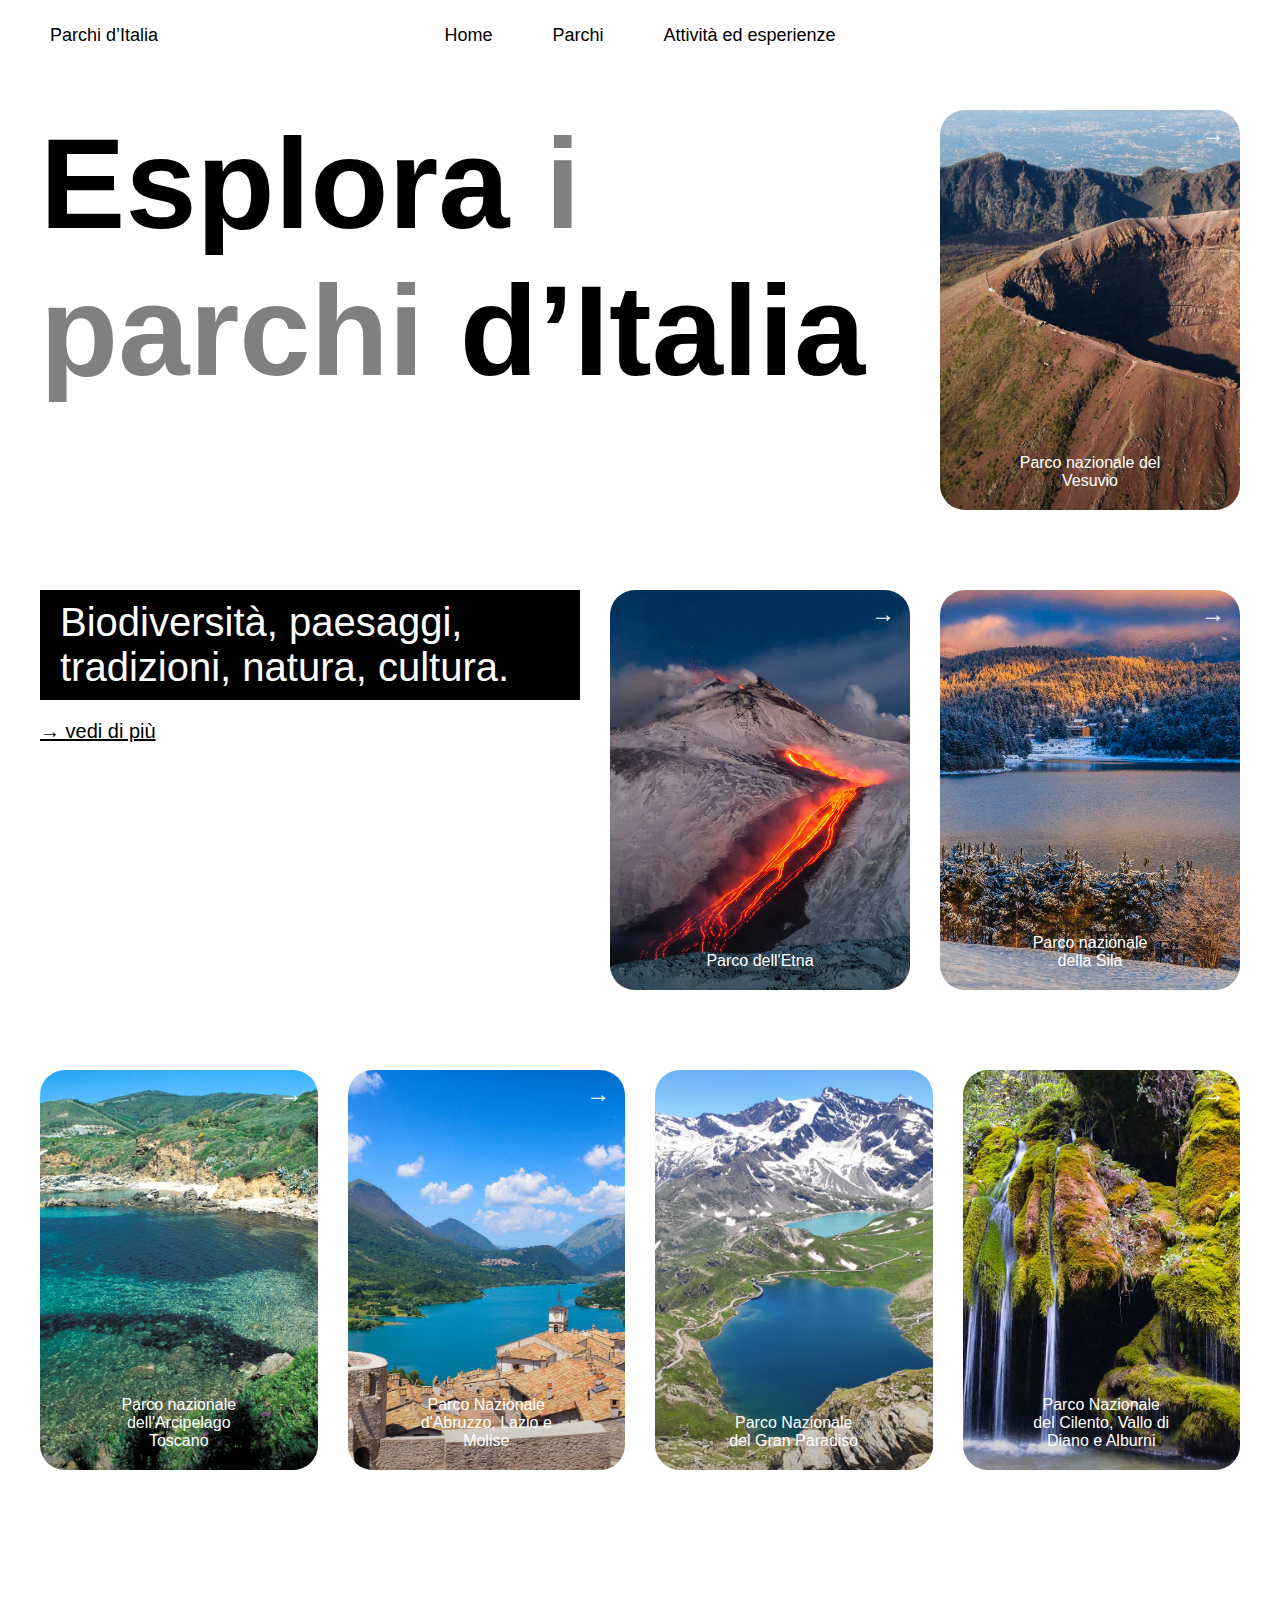
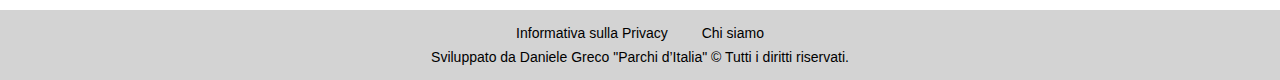
<file: index.html>
<!DOCTYPE html>
<html lang="en">
<head>
    <meta charset="UTF-8">
    <meta name="viewport" content="width=device-width, initial-scale=1.0">
    <link rel="stylesheet" href="style.css">
    <title>parchi</title>
</head>
<body>
 <header>
    <nav class="navbar">
        <ul class="nav-sinistra">
            <li><a href="index.html">Parchi d’Italia</a></li>
        </ul>
        <ul class="nav-centrale">
            <li><a href="index.html">Home</a></li>
            <li><a href="parchi.html">Parchi</a></li>
            <li><a href="attività.html">Attività ed esperienze</a></li>
        </ul>
    </nav>
 </header>


    <main>
        <section class="testata">
            <div class="contenitore1">
                <div class="text-content">
                    <h1>Esplora <span class="light"> i <br>parchi</span> d’Italia</h1>
                </div>
            
                    <a href="parchi-vesuvio.html" class="card-home">
                            <div class="image-overlay">
                                <span class="arrow">→</span>
                                <div class="gradient"></div>
                                <div class="nome">Parco nazionale del Vesuvio</div>
                            </div>
                        <img src="home/vesuvio.jpg" alt="">
                    </a>

            </div>
         </section>
        
    <section class="container">
        <div class="intro">
          <h1>Biodiversità, paesaggi, tradizioni, natura, cultura.</h1>
          <a href="parchi.html" class="see-more">→ vedi di più</a>
        </div>

        <div class="cards">

            <a href="parchi-etna.html" class="card-home">
                <div class="image-overlay">
                    <span class="arrow">→</span>
                    <div class="gradient"></div>
                    <div class="nome">Parco dell'Etna</div>
                </div>
            <img src="home/etna.jpg" alt="">
        </a>

        <a href="parchi-sila.html" class="card-home">
            <div class="image-overlay">
                <span class="arrow">→</span>
                <div class="gradient"></div>
                <div class="nome">Parco nazionale della Sila</div>
            </div>
        <img src="home/sila.jpg" alt="">
         </a>

        </div>
      </section>



    <section class="galleria">
        <div class="container">
            
                
                <a href="parchi-arcipelago.html" class="card-home">
                    <div class="image-overlay">
                        <span class="arrow">→</span>
                        <div class="gradient"></div>
                        <div class="nome">Parco nazionale dell'Arcipelago Toscano</div>
                    </div>
                <img src="home/toscano.jpg" alt="">
                 </a> 

                 <a href="index.html" class="card-home">
                    <div class="image-overlay">
                        <span class="arrow">→</span>
                        <div class="gradient"></div>
                        <div class="nome">Parco Nazionale d'Abruzzo, Lazio e Molise</div>
                    </div>
                <img src="home/laziomolise.jpg" alt="">
                 </a> 

                 <a href="index.html" class="card-home">
                    <div class="image-overlay">
                        <span class="arrow">→</span>
                        <div class="gradient"></div>
                        <div class="nome">Parco Nazionale del Gran Paradiso</div>
                    </div>
                <img src="home/granparadiso.jpg" alt="">
                 </a> 

                 <a href="index.html" class="card-home">
                    <div class="image-overlay">
                        <span class="arrow">→</span>
                        <div class="gradient"></div>
                        <div class="nome">Parco Nazionale del Cilento, Vallo di Diano e Alburni</div>
                    </div>
                <img src="home/cilento.jpg.webp" alt="">
                 </a> 
        </div>
    </section>

</main>


<footer class="footer">
    <nav class="footer-nav">
    <a href="#privacy">Informativa sulla Privacy</a>
    <a href="#chi-siamo">Chi siamo</a>
    </nav>
    <p class="footer-copy">
    Sviluppato da Daniele Greco "Parchi d’Italia" © Tutti i diritti riservati.
    </p>
</footer>
    
</body>
</html>
</file>
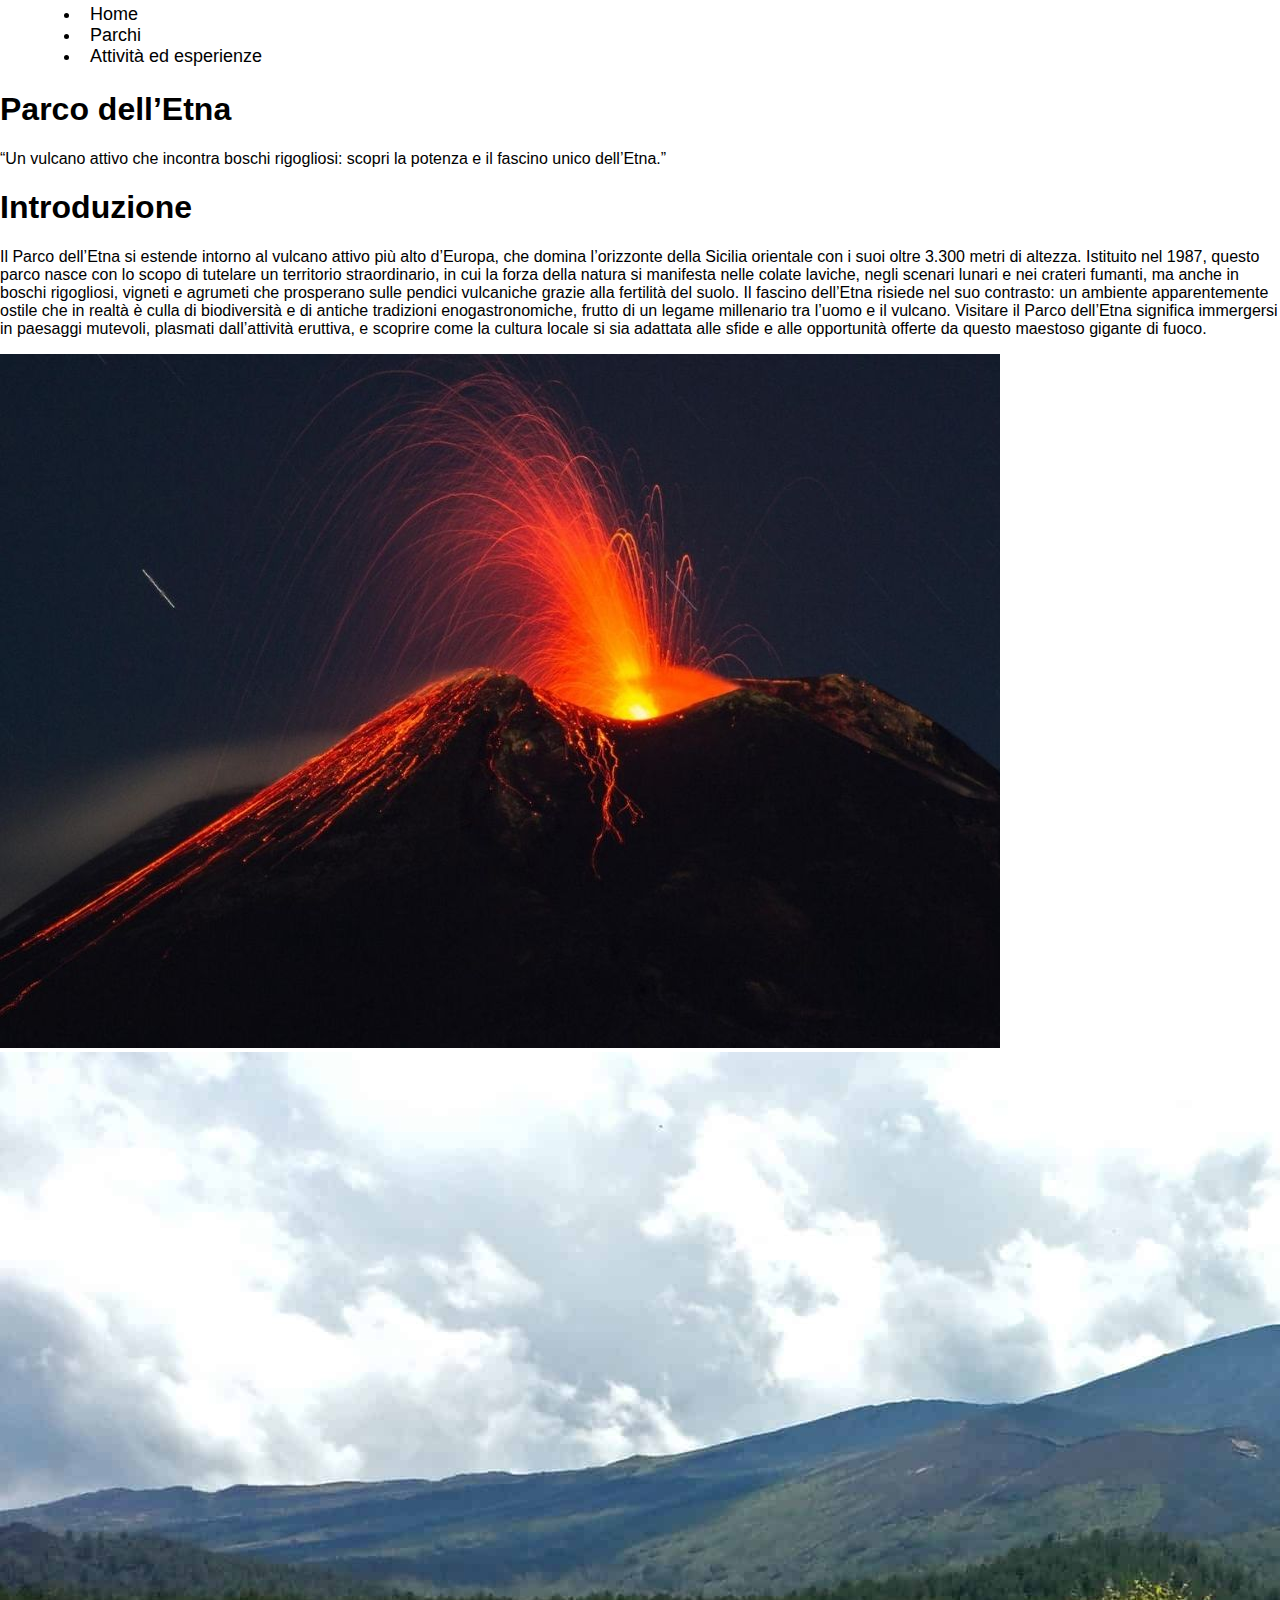
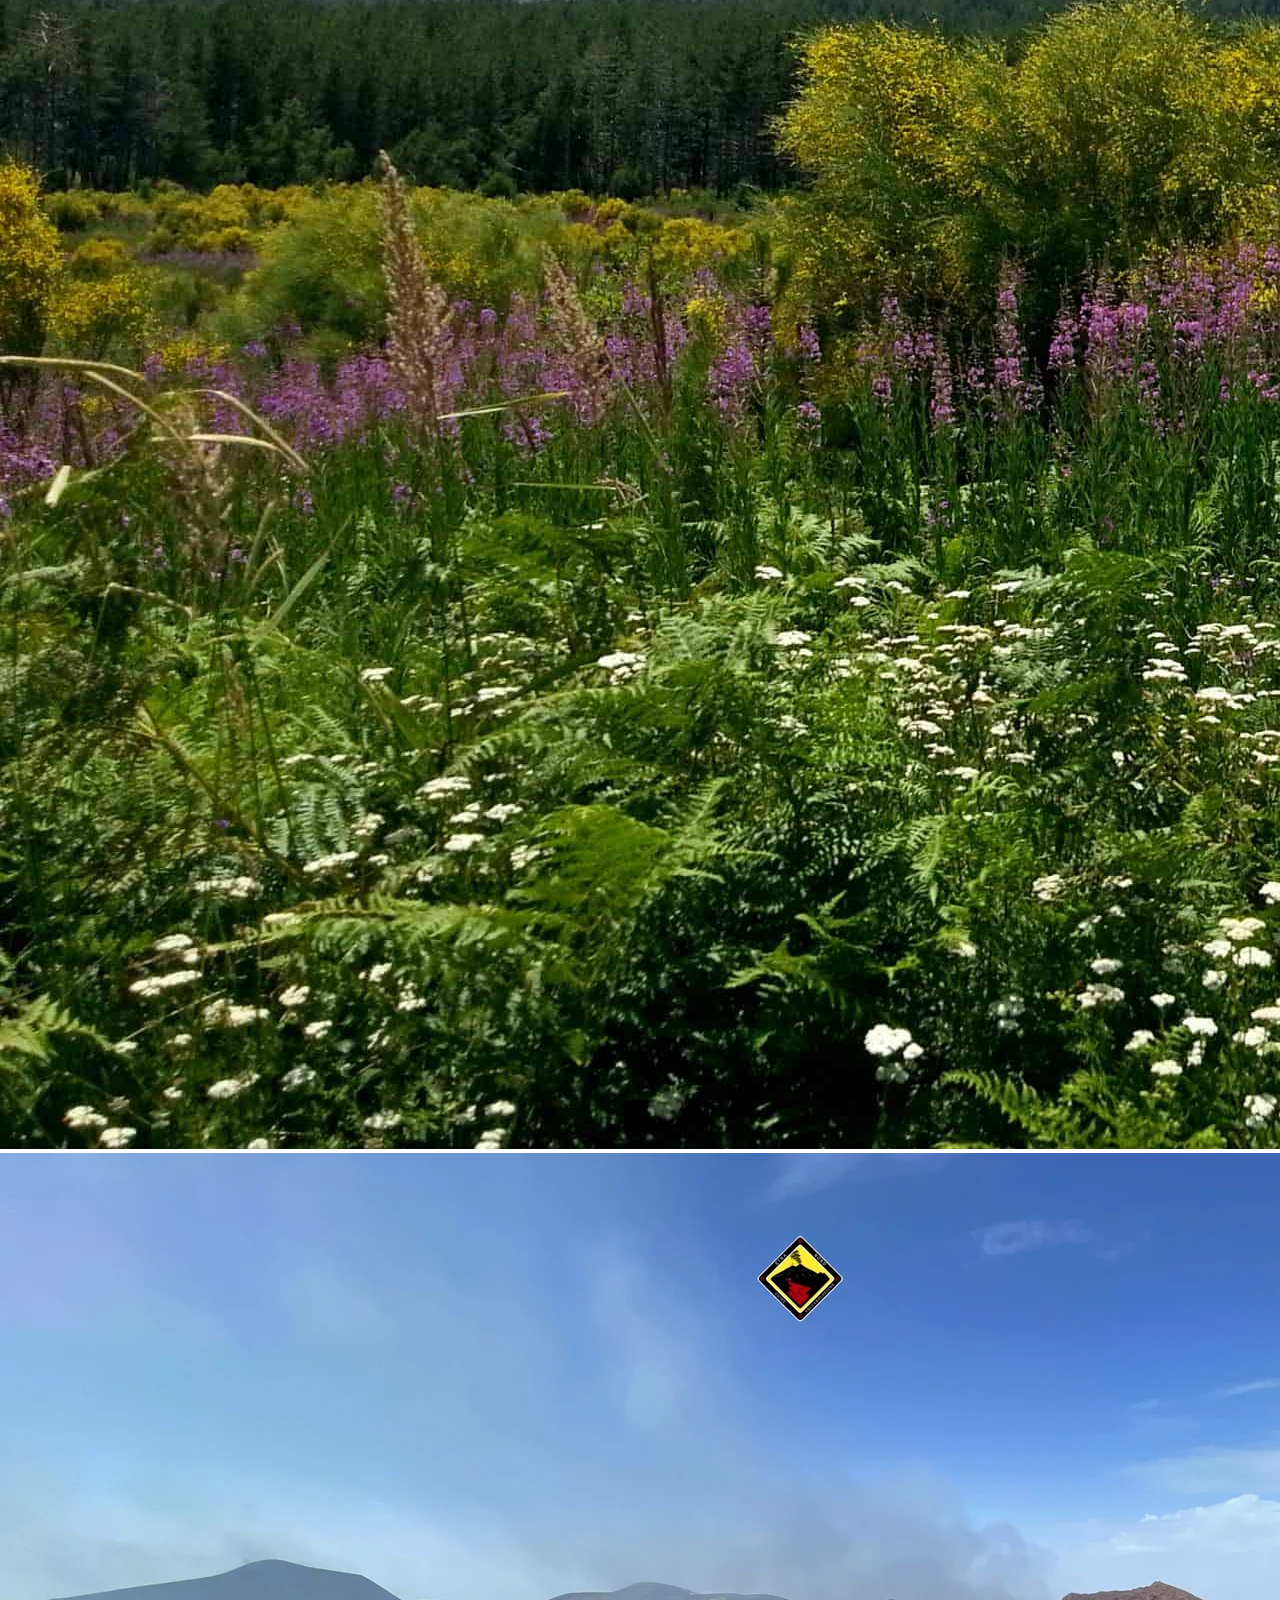
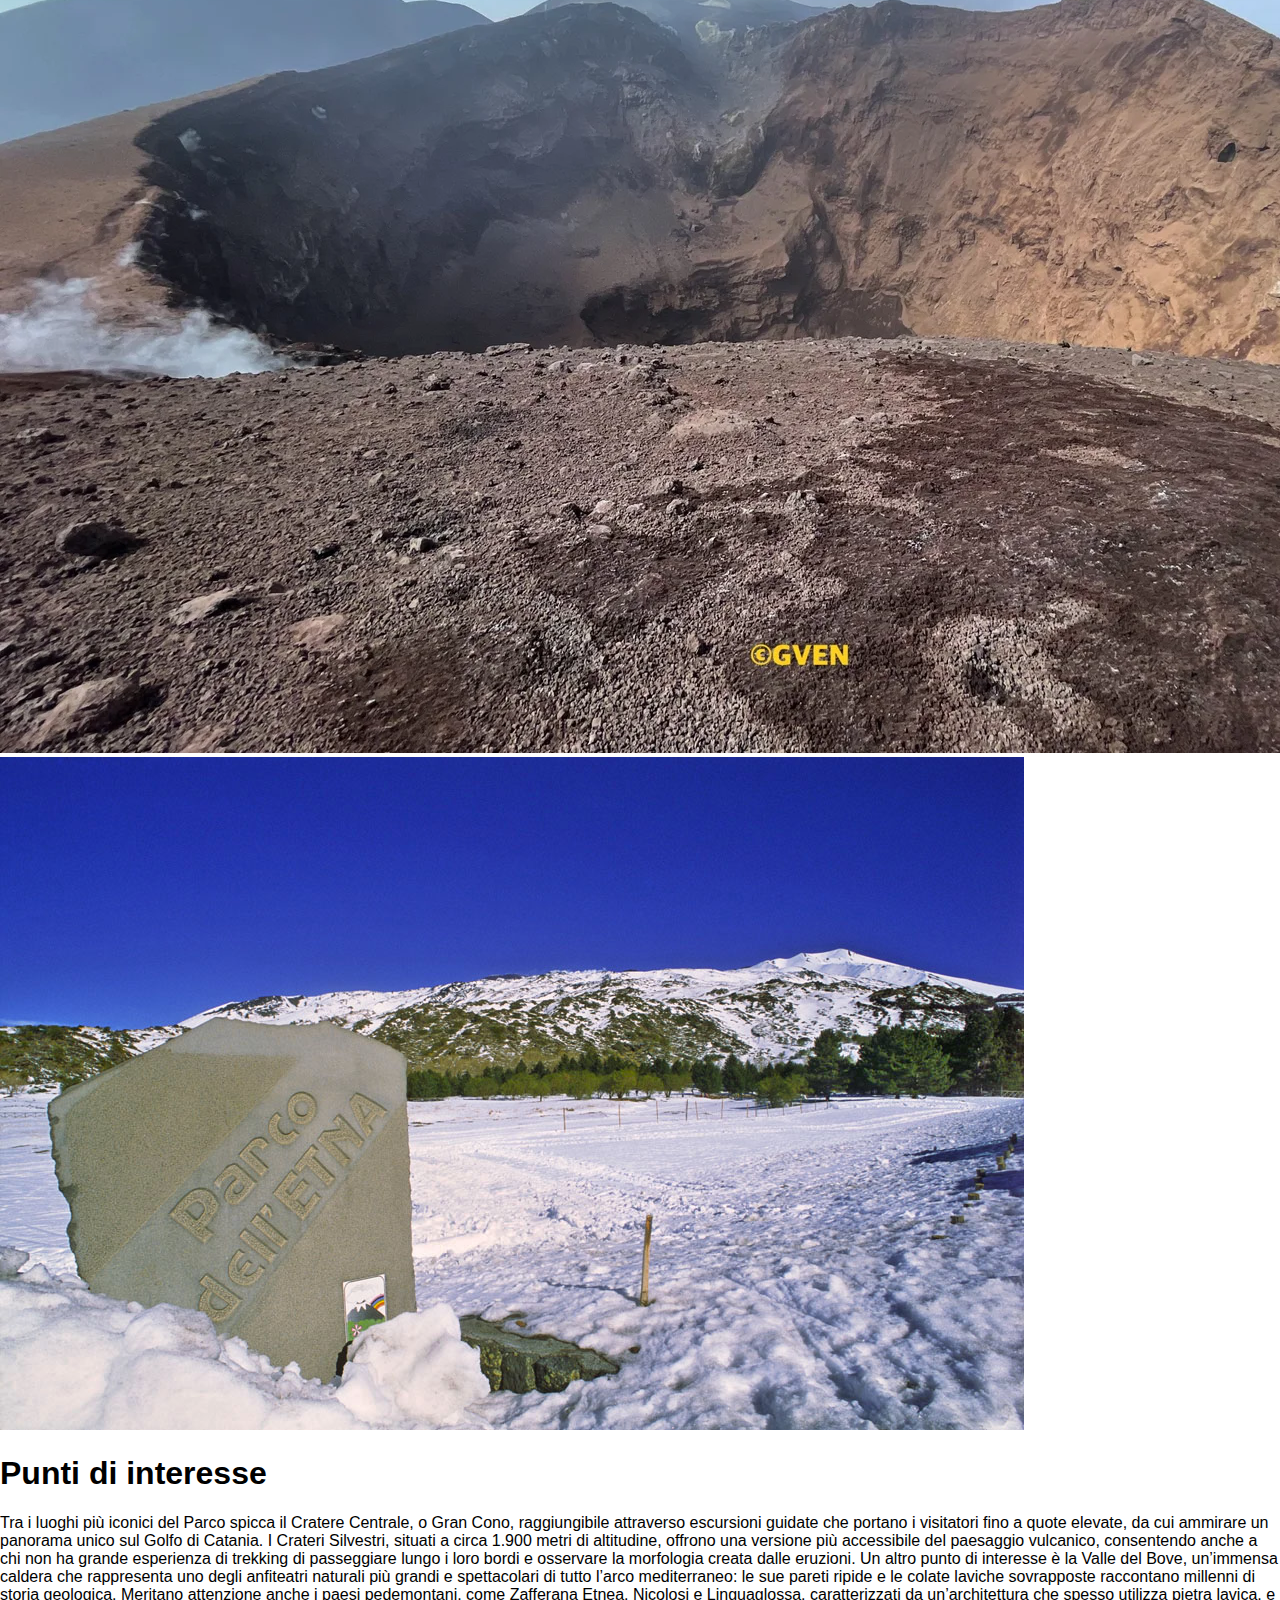
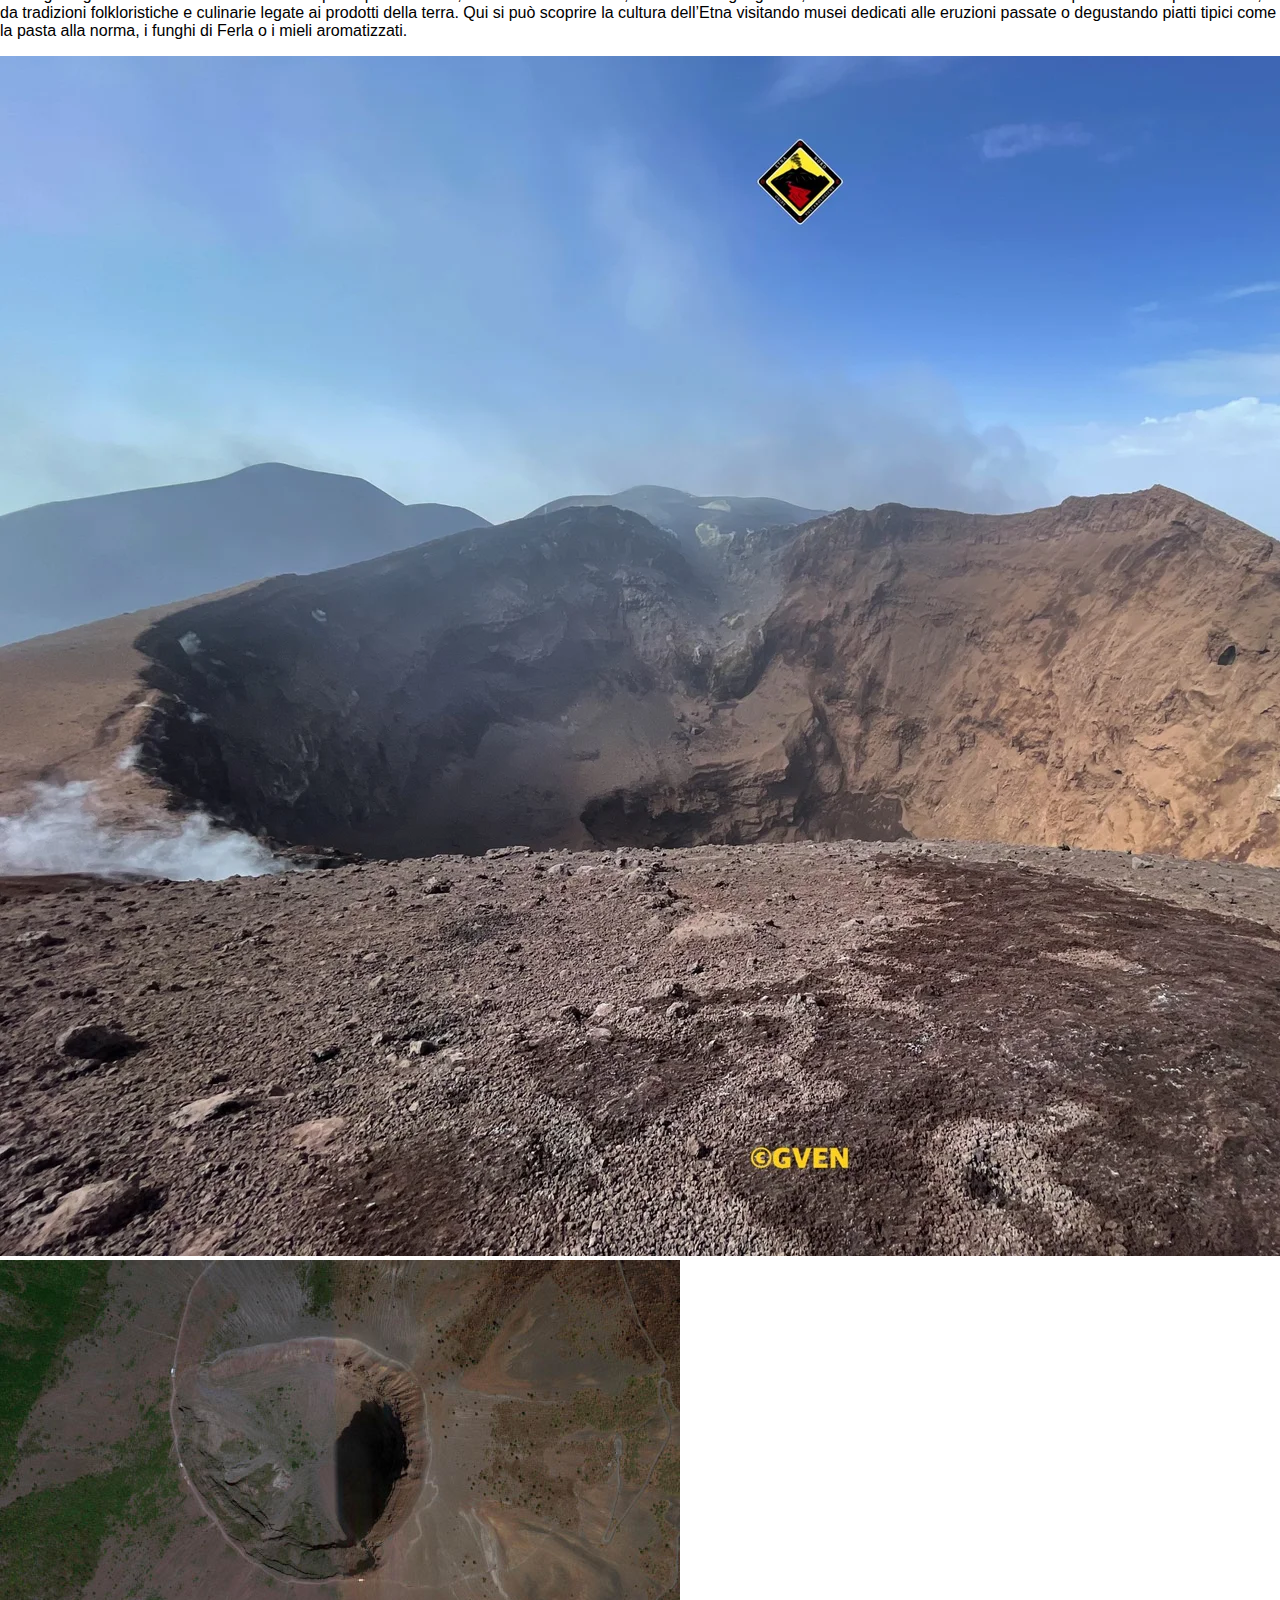
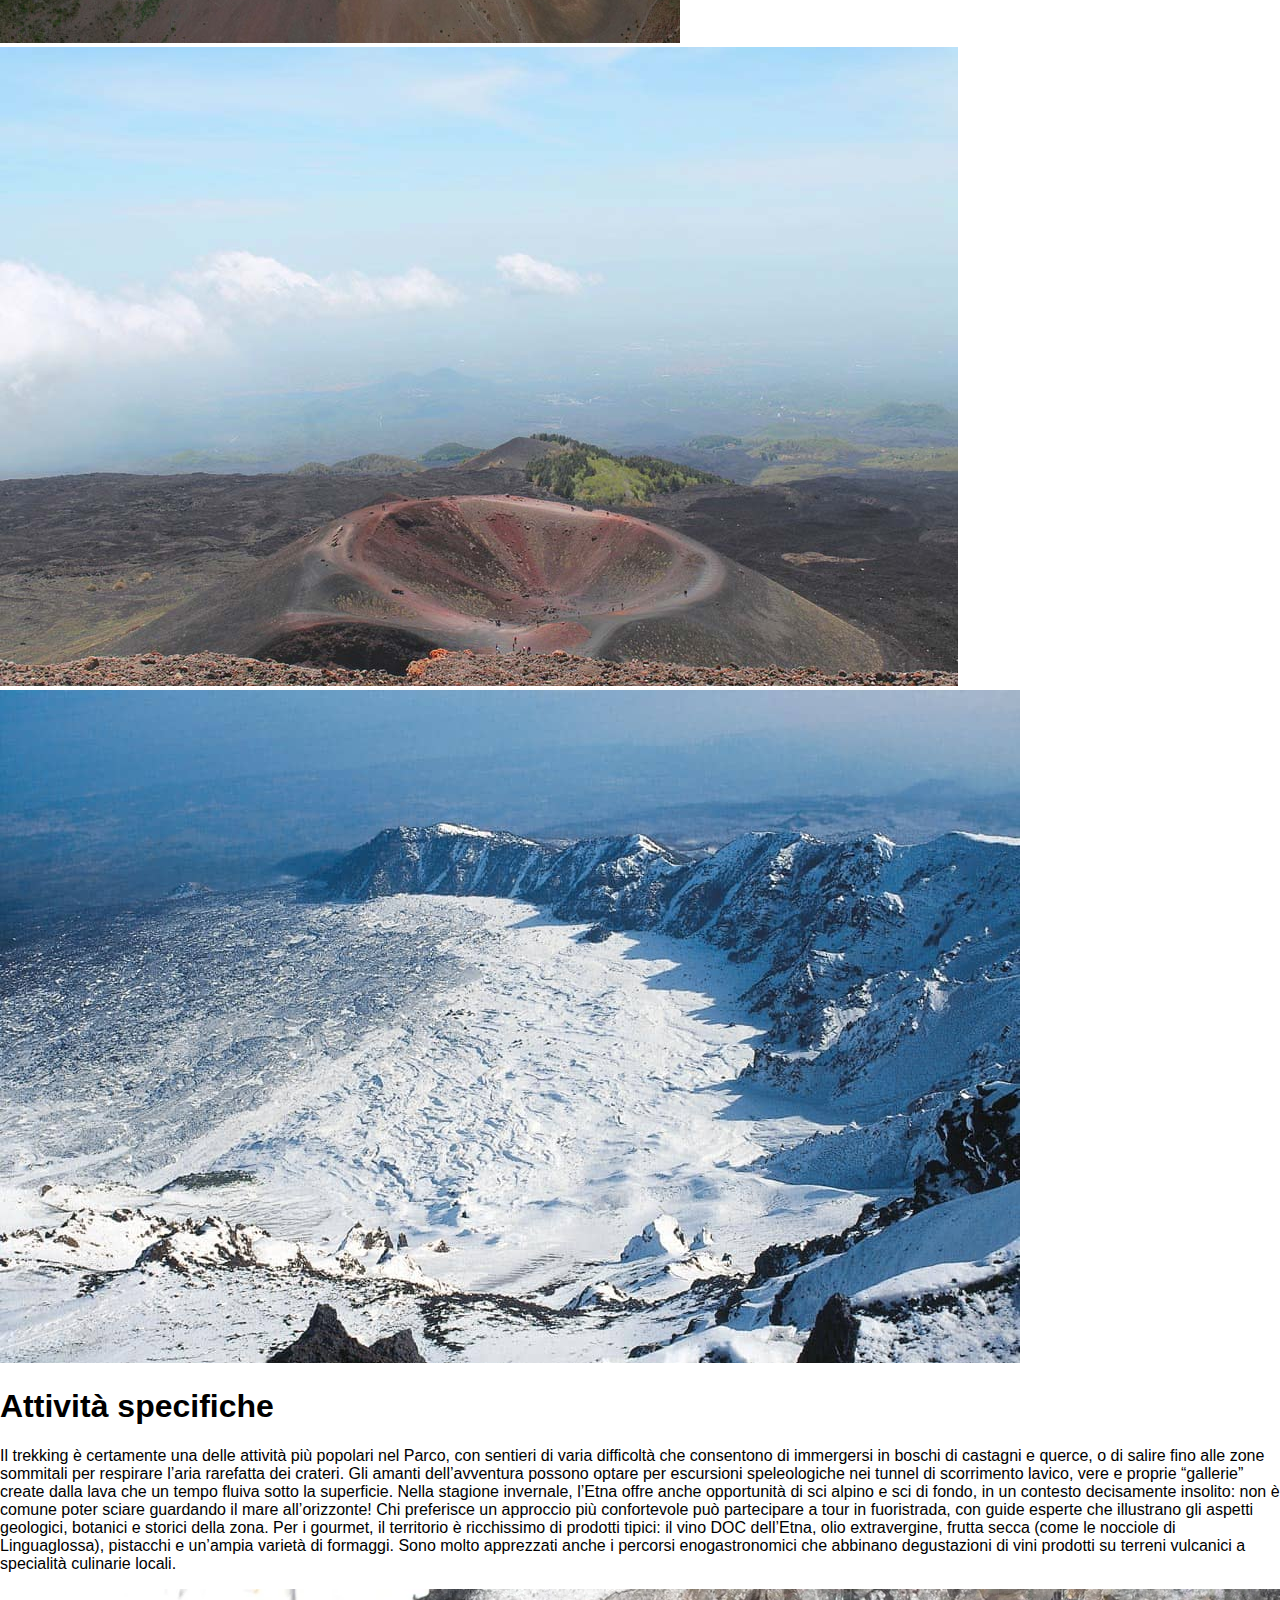
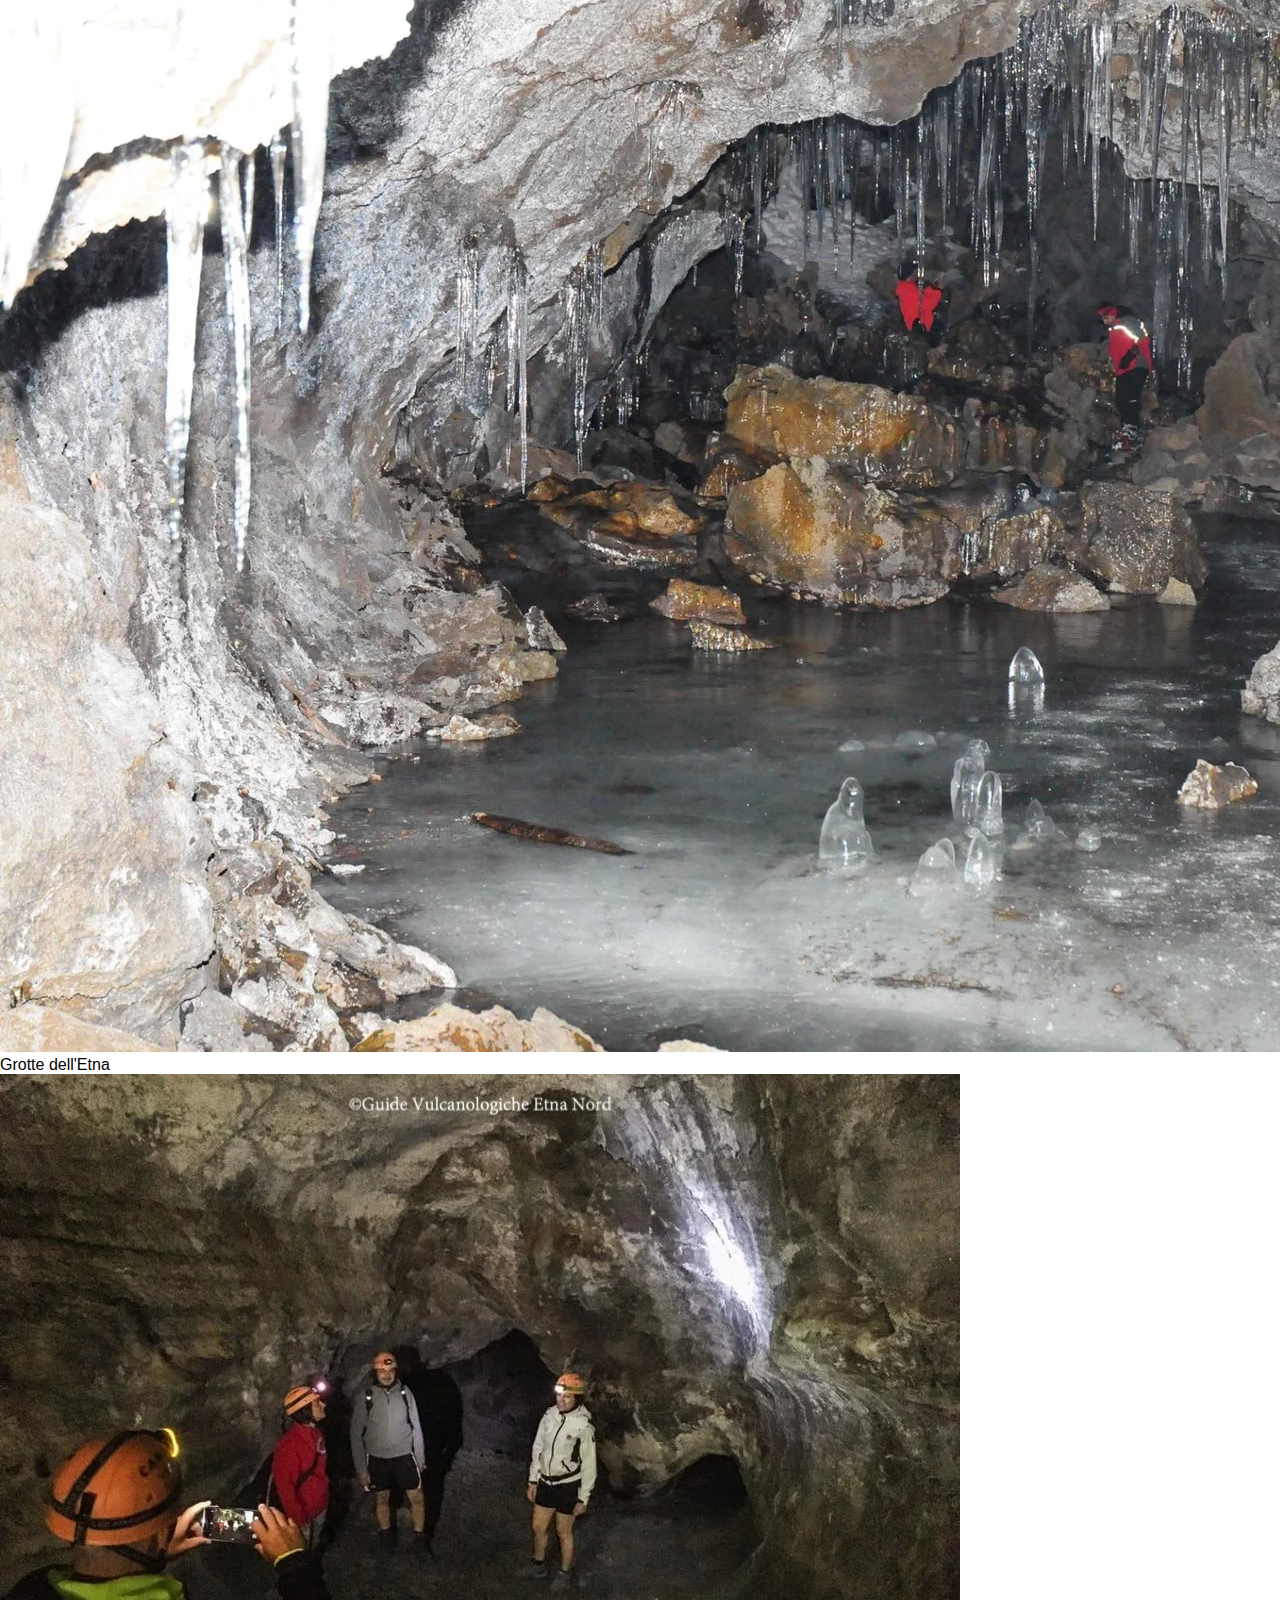
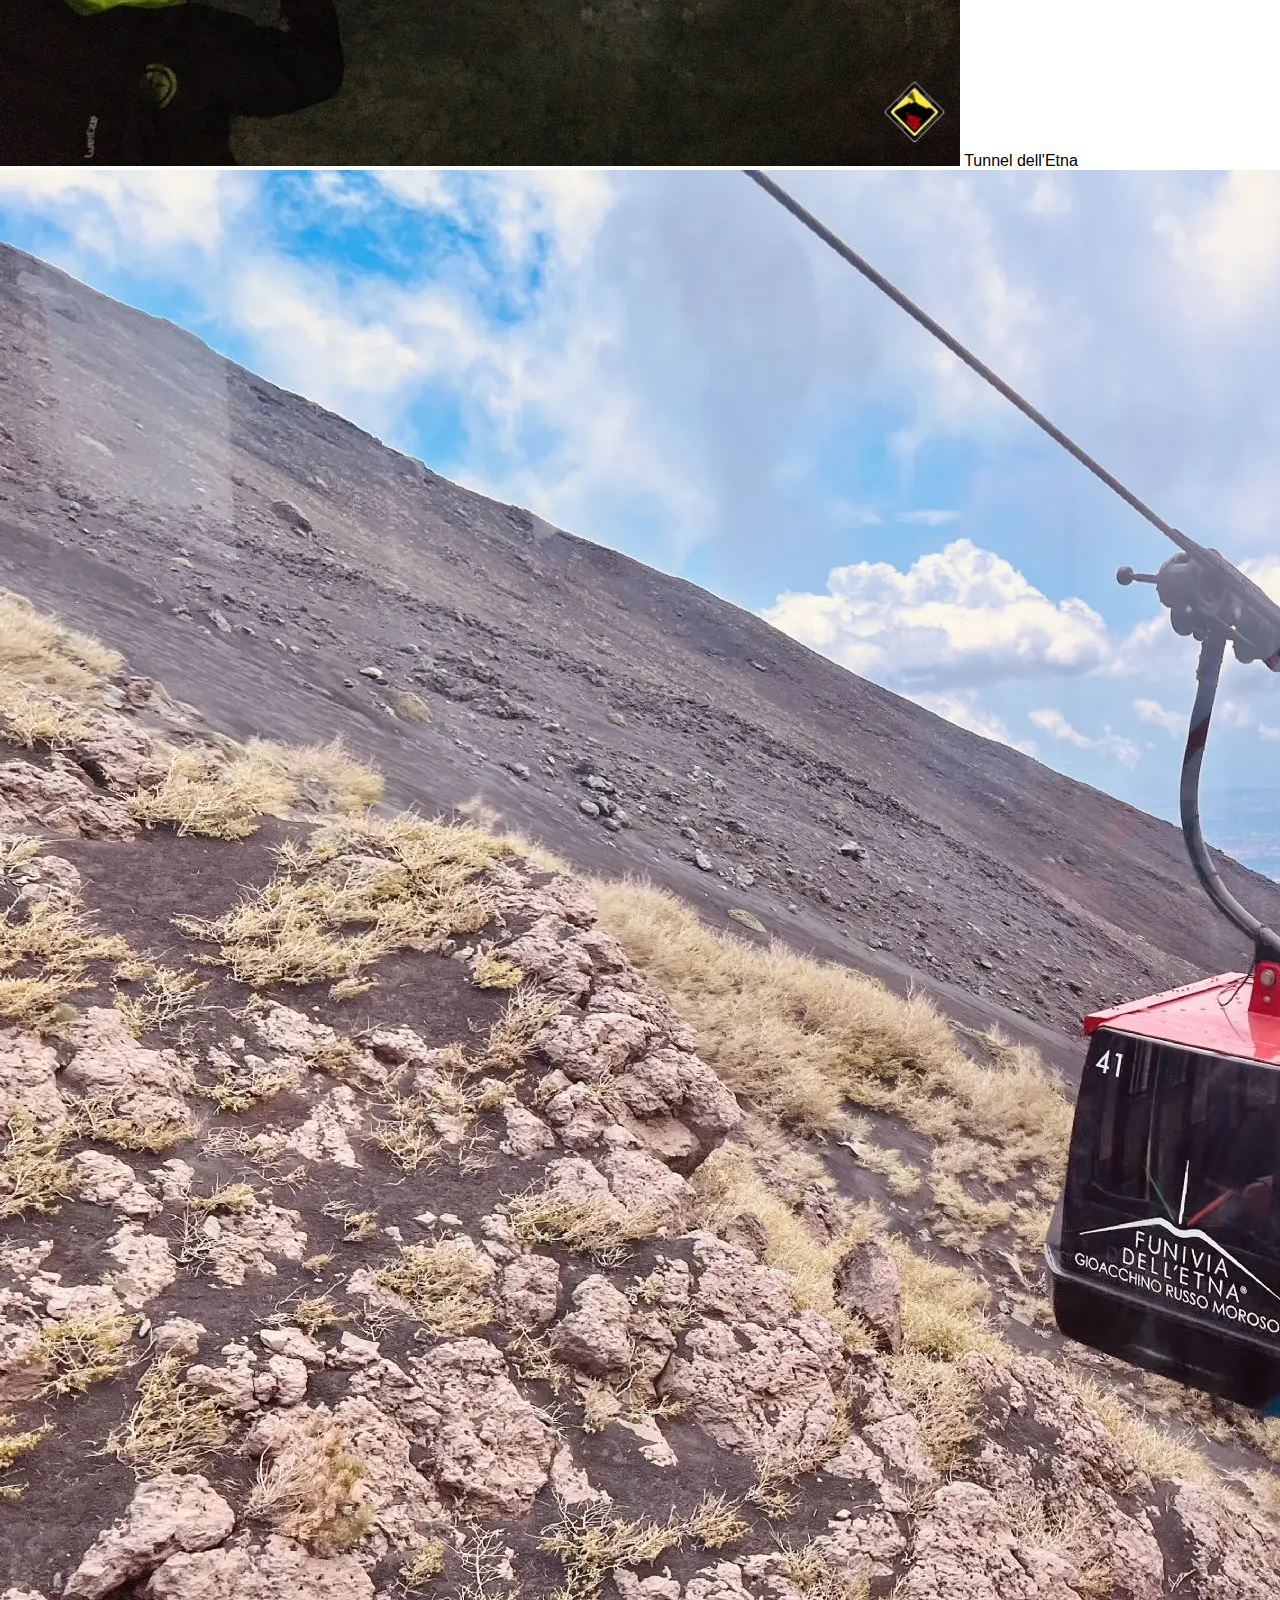
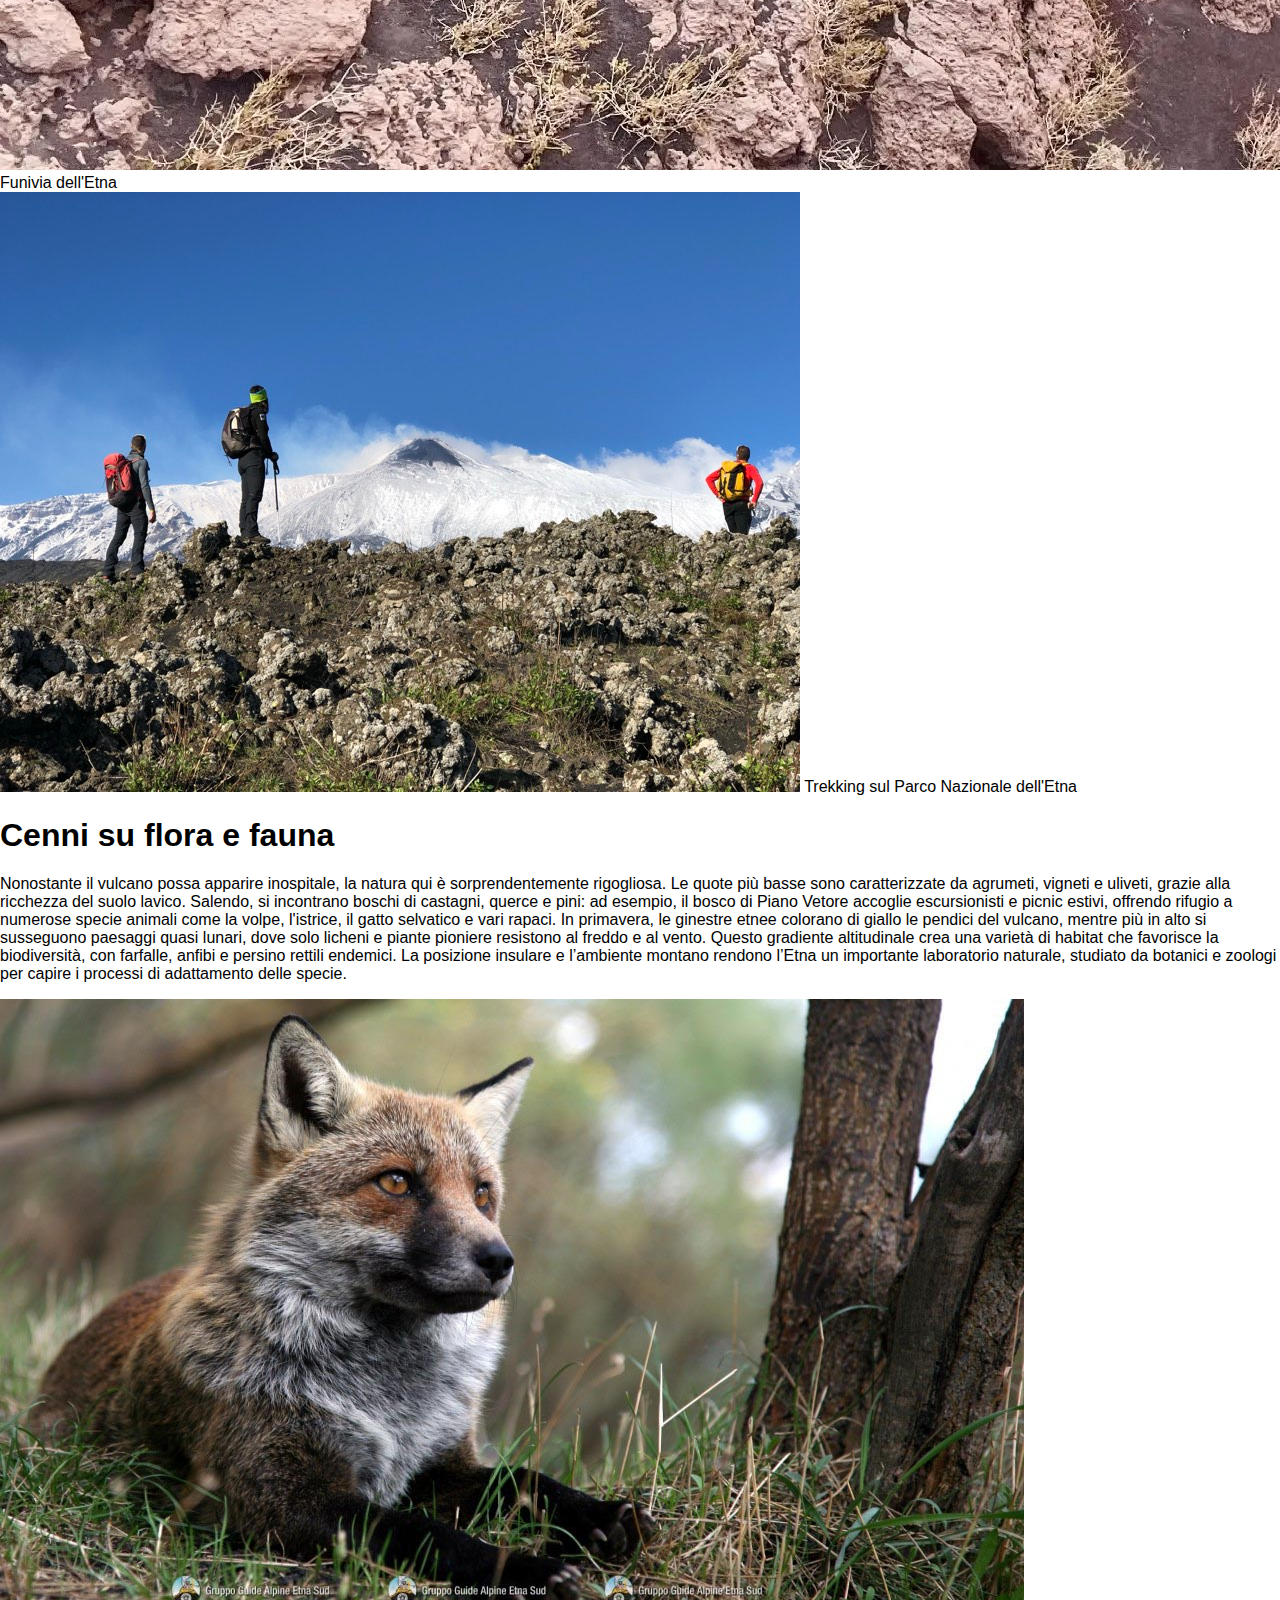
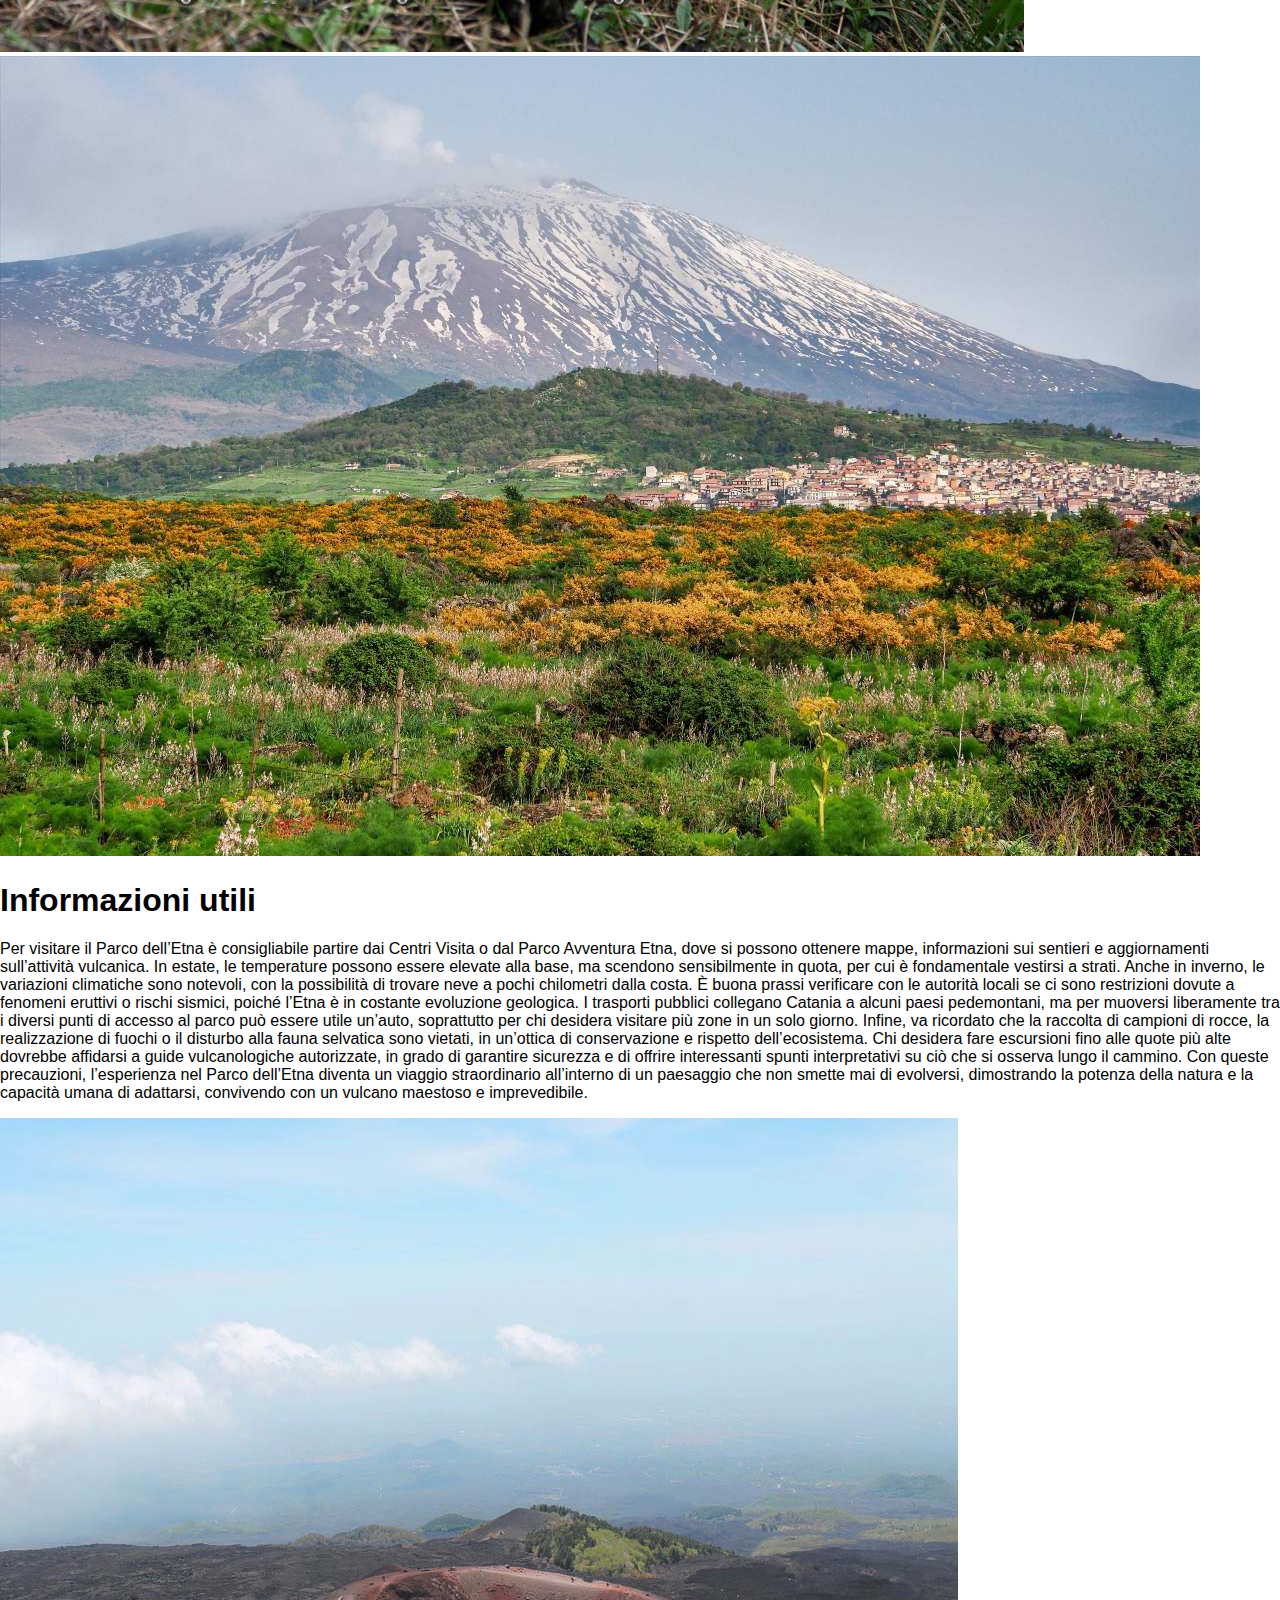
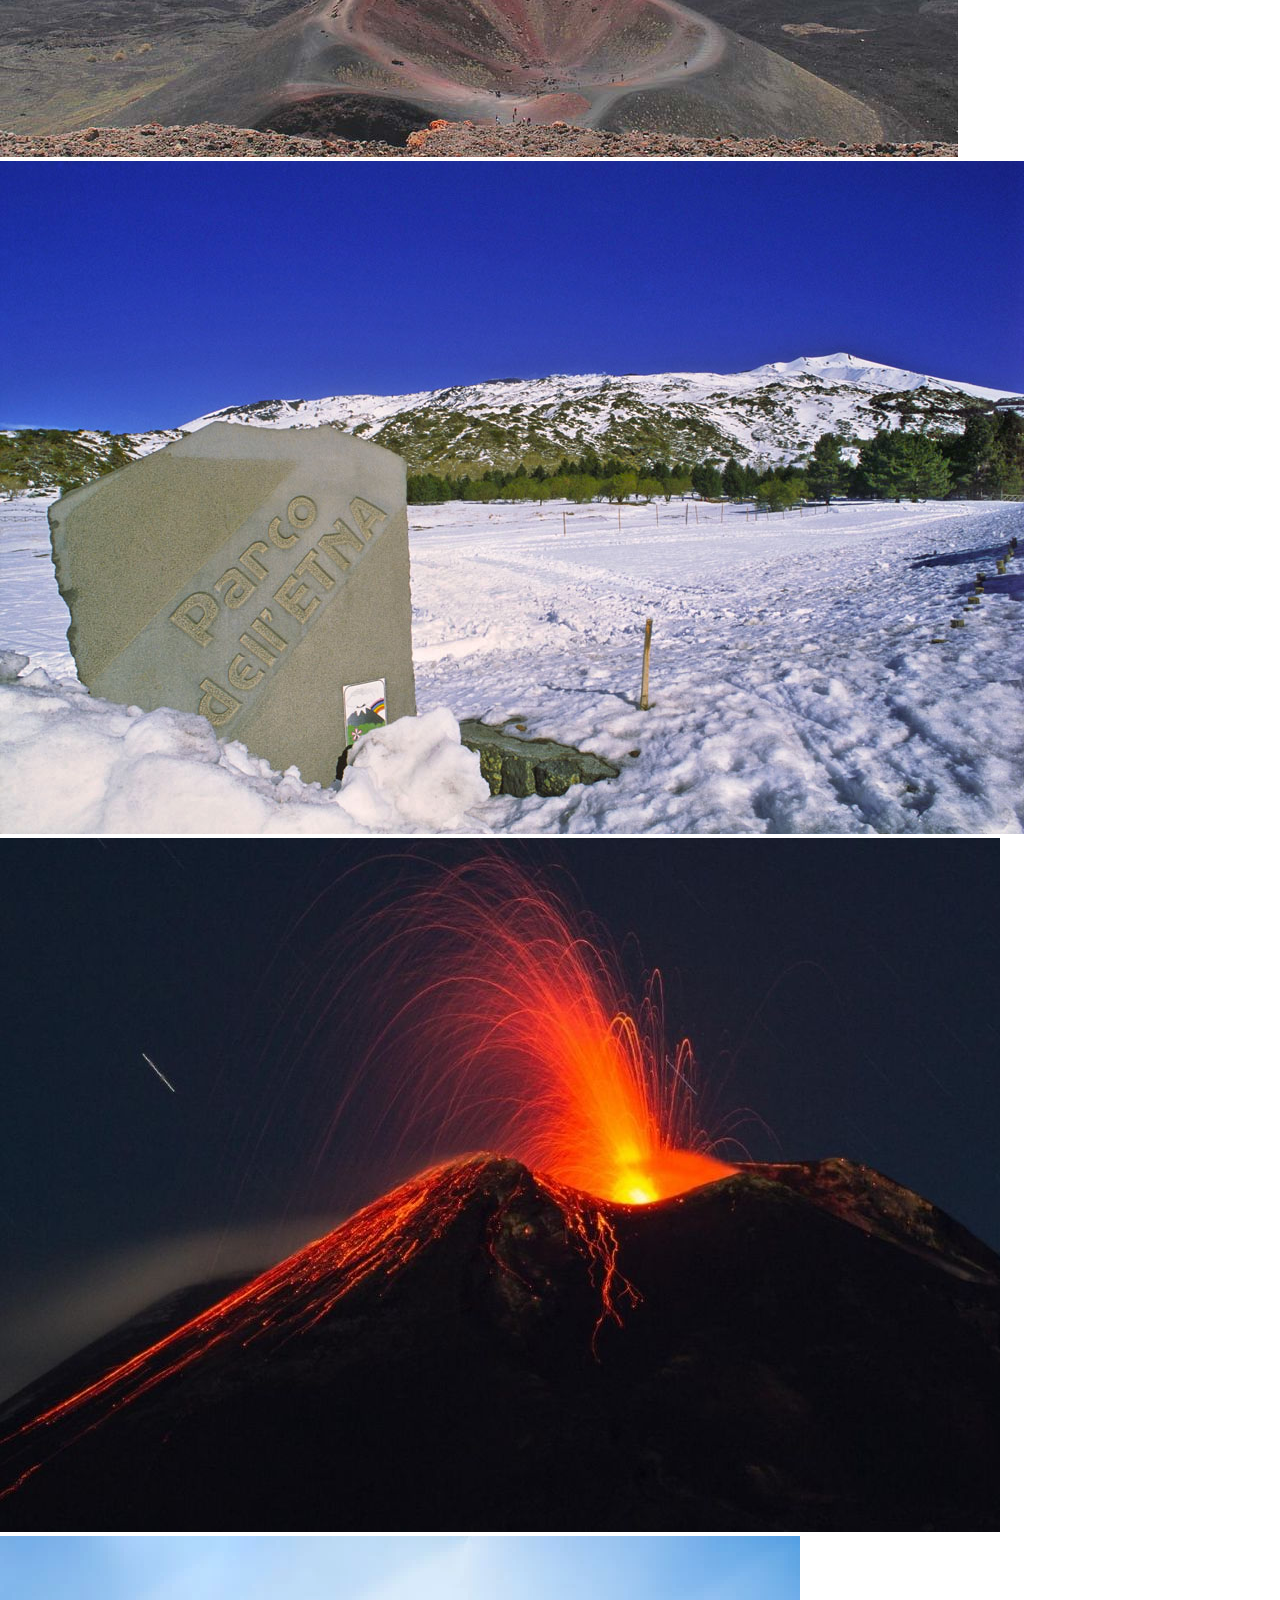
<file: parchi-etna.html>
<!DOCTYPE html>
<html lang="en">
<head>
    <meta charset="UTF-8">
    <meta name="viewport" content="width=device-width, initial-scale=1.0">
    <link rel="stylesheet" href="style.css">
    <title>parchi</title>
</head>
<body>
    <header>
        <nav class="navbar">
            <ul class="nav-links">
                <li><a href="index.html">Home</a></li>
                <li><a href="parchi.html">Parchi</a></li>
                <li><a href="attività.html">Attività ed esperienze</a></li>
            </ul>
        </nav>
    </header>
    <main>
        <div class="a9x1g-container">
            <h1 class="a9x1g-title">Parco dell’<strong>Etna</strong></h1>
            <p class="a9x1g-subtitle">“Un vulcano attivo che incontra boschi rigogliosi: scopri la potenza e il fascino unico dell’Etna.”</p>
          </div>
          <div class="cont_ae19">
            <h1 class="titolo_qo39">Introduzione</h1>
            <p class="testo_mf82">
              Il Parco dell’Etna si estende intorno al vulcano attivo più alto d’Europa, che domina l’orizzonte della Sicilia
              orientale con i suoi oltre 3.300 metri di altezza. Istituito nel 1987, questo parco nasce con lo scopo di tutelare
              un territorio straordinario, in cui la forza della natura si manifesta nelle colate laviche, negli scenari lunari e nei
              crateri fumanti, ma anche in boschi rigogliosi, vigneti e agrumeti che prosperano sulle pendici vulcaniche
              grazie alla fertilità del suolo. Il fascino dell’Etna risiede nel suo contrasto: un ambiente apparentemente ostile
              che in realtà è culla di biodiversità e di antiche tradizioni enogastronomiche, frutto di un legame millenario tra
              l’uomo e il vulcano. Visitare il Parco dell’Etna significa immergersi in paesaggi mutevoli, plasmati dall’attività
              eruttiva, e scoprire come la cultura locale si sia adattata alle sfide e alle opportunità offerte da questo
              maestoso gigante di fuoco.
            </p>
            <div class="galleria_wr12">
              <img src="etna/etna-lava.png" alt="" class="img_zk51 evidenziata_ab91">
              <img src="etna/etna-foresta.jpg" alt="" class="img_zk51">
              <img src="etna/etna-paesaggio.jpg.webp" alt="" class="img_zk51">
              <img src="etna/etna-neve.jpg" alt="" class="img_zk51">
            </div>
          </div>
          <div class="cont_ae19">
            <h1 class="titolo_qo39">Punti di interesse</h1>
            <p class="testo_mf82">
            Tra i luoghi più iconici del Parco spicca il Cratere Centrale, o Gran Cono, raggiungibile attraverso escursioni guidate che portano i visitatori fino a quote elevate, da cui ammirare un panorama unico sul Golfo di Catania. I Crateri Silvestri, situati a circa 1.900 metri di altitudine, offrono una versione più accessibile del paesaggio vulcanico, consentendo anche a chi non ha grande esperienza di trekking di passeggiare lungo i loro bordi e osservare la morfologia creata dalle eruzioni. Un altro punto di interesse è la Valle del Bove, un’immensa caldera che rappresenta uno degli anfiteatri naturali più grandi e spettacolari di tutto l’arco mediterraneo: le sue pareti ripide e le colate laviche sovrapposte raccontano millenni di storia geologica. Meritano attenzione anche i paesi pedemontani, come Zafferana Etnea, Nicolosi e Linguaglossa, caratterizzati da un’architettura che spesso utilizza pietra lavica, e da tradizioni folkloristiche e culinarie legate ai prodotti della terra. Qui si può scoprire la cultura dell’Etna visitando musei dedicati alle eruzioni passate o degustando piatti tipici come la pasta alla norma, i funghi di Ferla o i mieli aromatizzati.
            </p>
            <div class="galleria_wr12">
              <img src="etna/etna-paesaggio.jpg.webp" alt="" class="img_zk51 evidenziata_ab91">
              <img src="etna/gran-cono-etna.jpg" alt="" class="img_zk51">
              <img src="etna/cratere-etna.jpg" alt="" class="img_zk51">
              <img src="etna/valle-bove-etna.jpg" alt="" class="img_zk51">
            </div>
          </div>
          <div class="contenitore_kx93">
            <h1 class="titolo_xp20">Attività specifiche</h1>
            <div class="griglia_yb72">
              <div class="colonna_testo_dq11">
                <p class="testo_er88">
                  Il trekking è certamente una delle attività più popolari nel Parco, con sentieri di varia
                  difficoltà che consentono di immergersi in boschi di castagni e querce, o di salire fino alle
                  zone sommitali per respirare l’aria rarefatta dei crateri. Gli amanti dell’avventura possono
                  optare per escursioni speleologiche nei tunnel di scorrimento lavico, vere e proprie
                  “gallerie” create dalla lava che un tempo fluiva sotto la superficie. Nella stagione
                  invernale, l’Etna offre anche opportunità di sci alpino e sci di fondo, in un contesto
                  decisamente insolito: non è comune poter sciare guardando il mare all’orizzonte! Chi
                  preferisce un approccio più confortevole può partecipare a tour in fuoristrada, con guide
                  esperte che illustrano gli aspetti geologici, botanici e storici della zona. Per i gourmet, il
                  territorio è ricchissimo di prodotti tipici: il vino DOC dell’Etna, olio extravergine, frutta secca
                  (come le nocciole di Linguaglossa), pistacchi e un’ampia varietà di formaggi. Sono molto
                  apprezzati anche i percorsi enogastronomici che abbinano degustazioni di vini prodotti su
                  terreni vulcanici a specialità culinarie locali.
                </p>
              </div>
              <div class="colonna_immagini_wk55">
                <div class="imgbox_wk91">
                  <img src="etna/grotta-etna.jpg.webp" alt="">
                  <span>Grotte dell'Etna</span>
                </div>
                <div class="imgbox_wk91">
                  <img src="etna/tunnel-etna.webp" alt="">
                  <span>Tunnel dell'Etna</span>
                </div>
                <div class="imgbox_wk91">
                  <img src="etna/funivia-etna.webp" alt="">
                  <span>Funivia dell'Etna</span>
                </div>
              </div>
            </div>
            <div class="img_grande_vc78">
              <img src="etna/trekking-etna.jpg" alt="">
              <span>Trekking sul Parco Nazionale dell'Etna</span>
            </div>
          </div>
          <div class="rtyu-container">
            <h1 class="zxcv-titolo">Cenni su flora e fauna</h1>
            
            <div class="qwer-testo">
              <p>
                Nonostante il vulcano possa apparire inospitale, la natura qui è sorprendentemente rigogliosa. Le quote più basse sono caratterizzate da agrumeti, vigneti e uliveti, grazie alla ricchezza del suolo lavico. Salendo, si incontrano boschi di castagni, querce e pini: ad esempio, il bosco di Piano Vetore accoglie escursionisti e picnic estivi, offrendo rifugio a numerose specie animali come la volpe, l'istrice, il gatto selvatico e vari rapaci. In primavera, le ginestre etnee colorano di giallo le pendici del vulcano, mentre più in alto si susseguono paesaggi quasi lunari, dove solo licheni e piante pioniere resistono al freddo e al vento. Questo gradiente altitudinale crea una varietà di habitat che favorisce la biodiversità, con farfalle, anfibi e persino rettili endemici. La posizione insulare e l’ambiente montano rendono l’Etna un importante laboratorio naturale, studiato da botanici e zoologi per capire i processi di adattamento delle specie.
              </p>
            </div>
        
            <div class="hjkl-immagini">
              <img src="etna/volpe-etna.jpg" alt="" class="asdf-img">
              <img src="etna/flora-etna.jpg" alt="" class="asdf-img">
            </div>
          </div>
          <div class="cont_ae19">
            <h1 class="titolo_qo39">Informazioni utili</h1>
            <p class="testo_mf82">Per visitare il Parco dell’Etna è consigliabile partire dai Centri Visita o dal Parco Avventura Etna, dove si possono ottenere mappe, informazioni sui sentieri e aggiornamenti sull’attività vulcanica. In estate, le temperature possono essere elevate alla base, ma scendono sensibilmente in quota, per cui è fondamentale vestirsi a strati. Anche in inverno, le variazioni climatiche sono notevoli, con la possibilità di trovare neve a pochi chilometri dalla costa. È buona prassi verificare con le autorità locali se ci sono restrizioni dovute a fenomeni eruttivi o rischi sismici, poiché l’Etna è in costante evoluzione geologica. I trasporti pubblici collegano Catania a alcuni paesi pedemontani, ma per muoversi liberamente tra i diversi punti di accesso al parco può essere utile un’auto, soprattutto per chi desidera visitare più zone in un solo giorno. Infine, va ricordato che la raccolta di campioni di rocce, la realizzazione di fuochi o il disturbo alla fauna selvatica sono vietati, in un’ottica di conservazione e rispetto dell’ecosistema. Chi desidera fare escursioni fino alle quote più alte dovrebbe affidarsi a guide vulcanologiche autorizzate, in grado di garantire sicurezza e di offrire interessanti spunti interpretativi su ciò che si osserva lungo il cammino. Con queste precauzioni, l’esperienza nel Parco dell’Etna diventa un viaggio straordinario all’interno di un paesaggio che non smette mai di evolversi, dimostrando la potenza della natura e la capacità umana di adattarsi, convivendo con un vulcano maestoso e imprevedibile.
            </p>
            <div class="galleria_wr12">
              <img src="etna/cratere-etna.jpg" alt="" class="img_zk51 evidenziata_ab91">
              <img src="etna/etna-neve.jpg" alt="" class="img_zk51">
              <img src="etna/etna-lava.png" alt="" class="img_zk51">
              <img src="etna/escursione-etna.jpg.webp" alt="" class="img_zk51">
            </div>
          </div>
    </main>
    <footer class="footer">
      <nav class="footer-nav">
        <a href="#privacy">Informativa sulla Privacy</a>
        <a href="#chi-siamo">Chi siamo</a>
      </nav>
      <p class="footer-copy">
        Sviluppato da Daniele Greco "Parchi d’Italia" © Tutti i diritti riservati.
      </p>
    </footer>
</body>
</html>
</file>
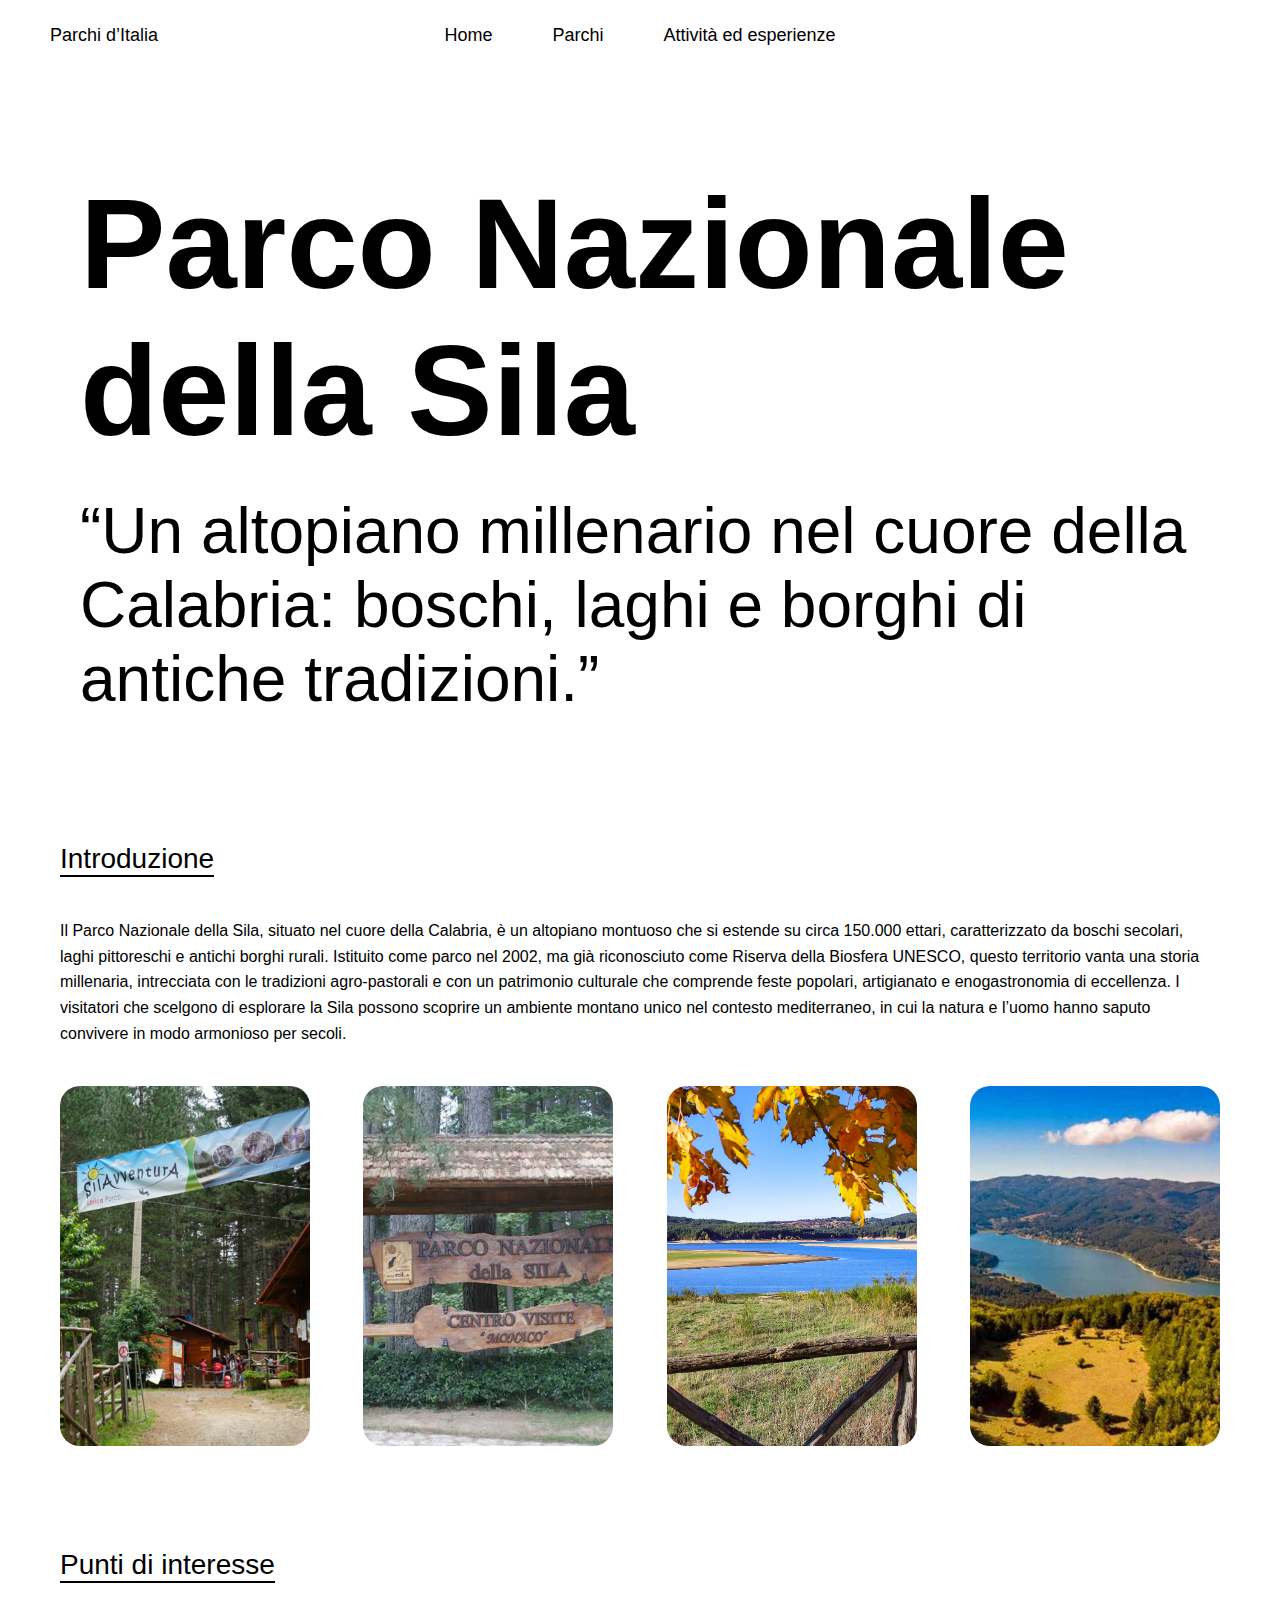
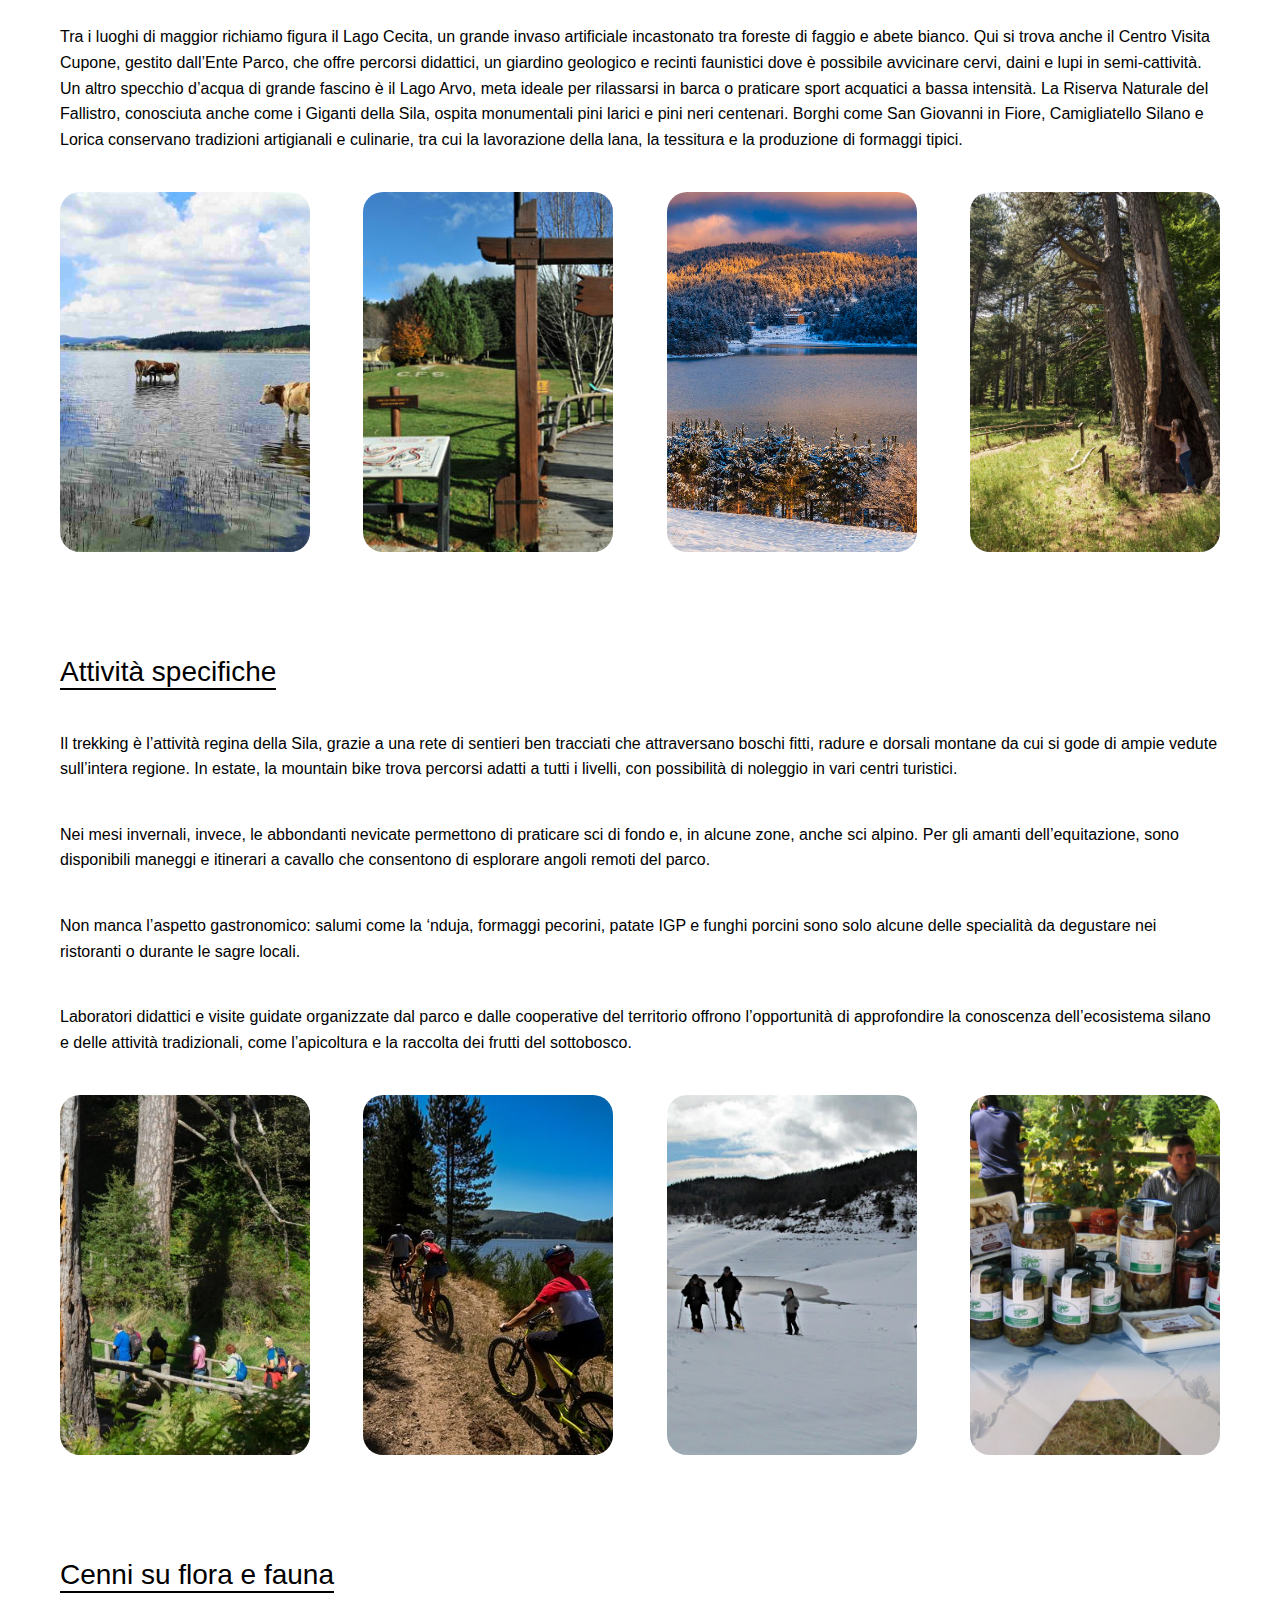
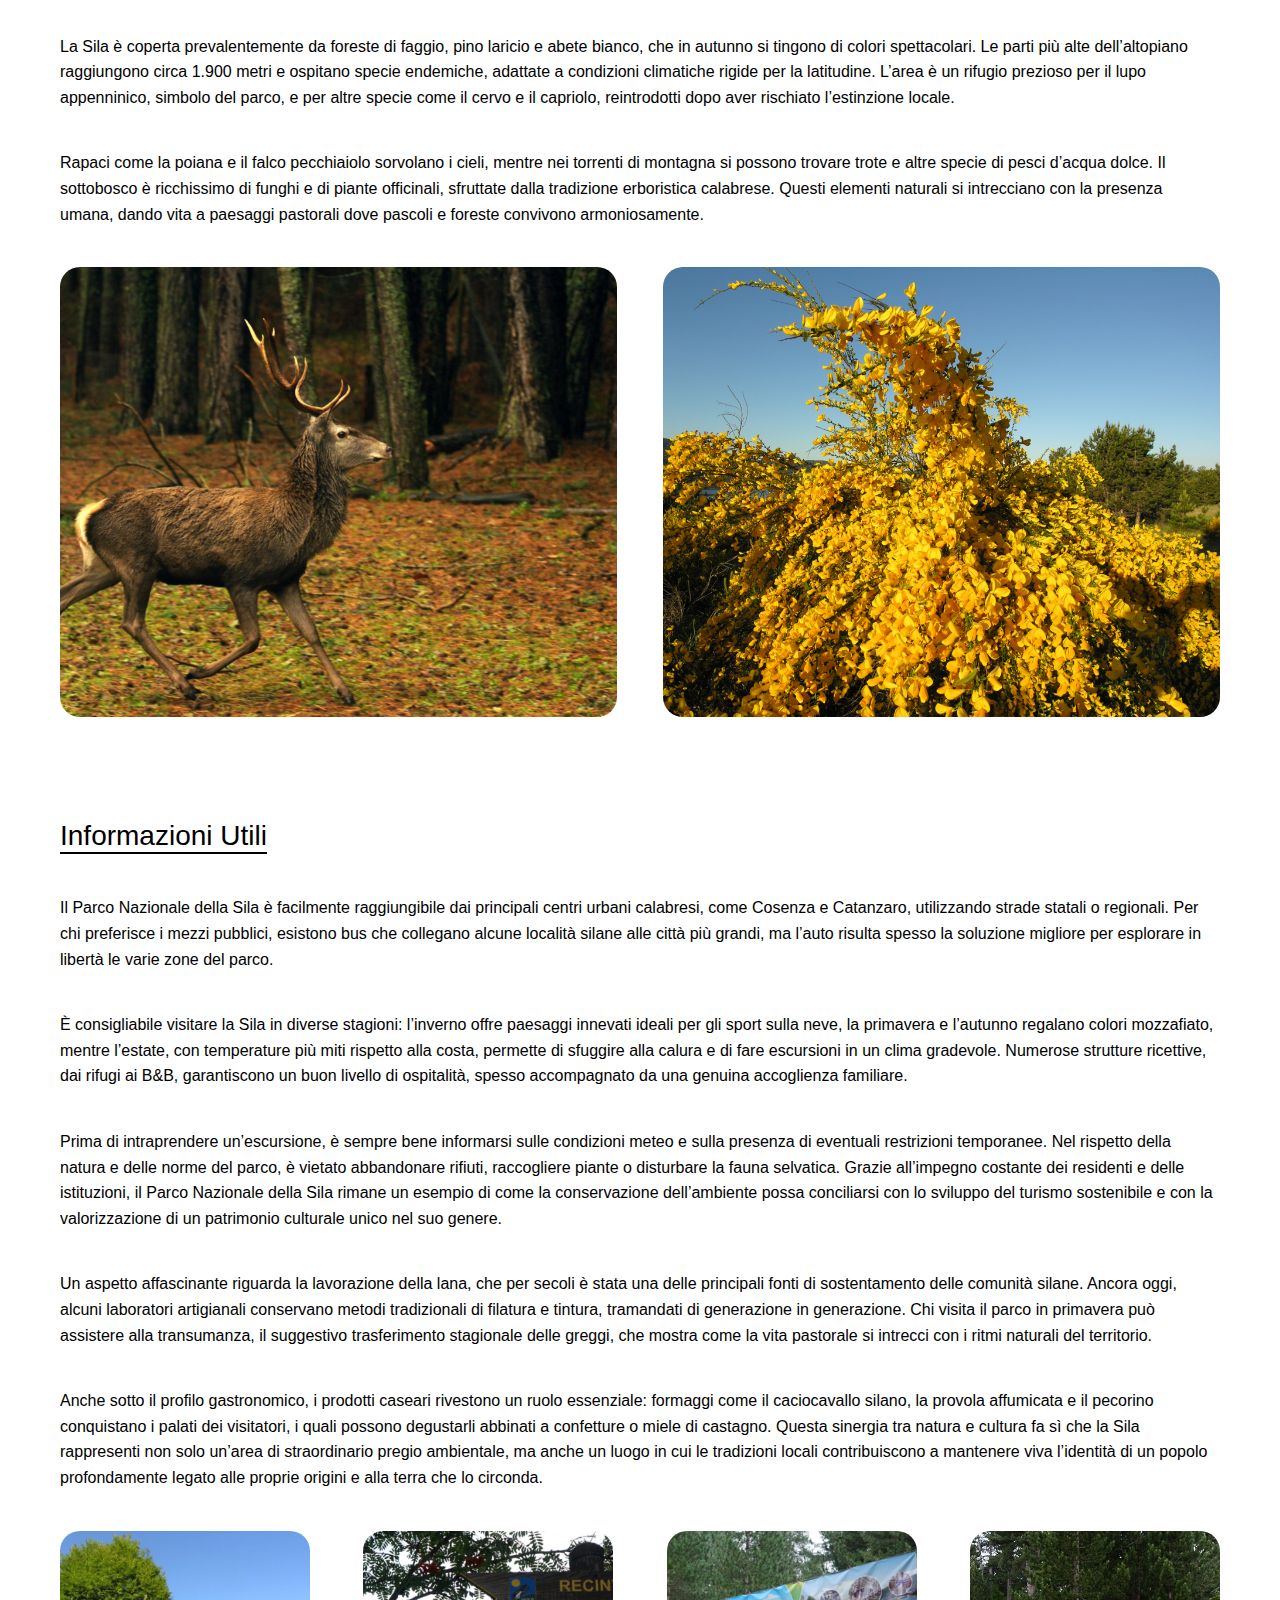
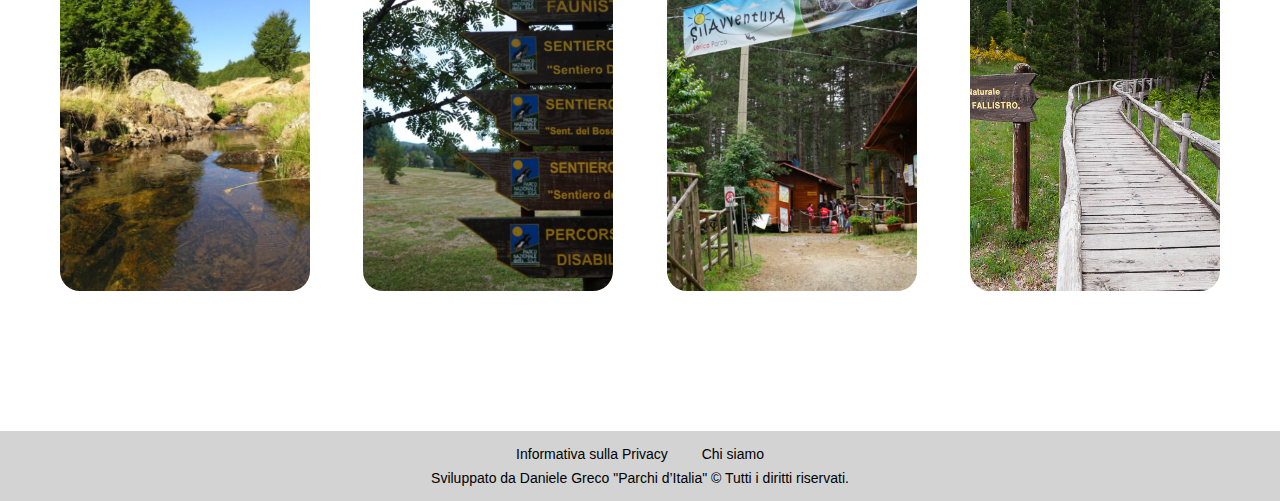
<file: parchi-sila.html>
<!DOCTYPE html>
<html lang="en">
<head>
    <meta charset="UTF-8">
    <meta name="viewport" content="width=device-width, initial-scale=1.0">
    <link rel="stylesheet" href="style.css">
    <title>parchi</title>
</head>
<body>
  <header>
    <nav class="navbar">
        <ul class="nav-sinistra">
            <li><a href="index.html">Parchi d’Italia</a></li>
        </ul>
        <ul class="nav-centrale">
            <li><a href="index.html">Home</a></li>
            <li><a href="parchi.html">Parchi</a></li>
            <li><a href="attività.html">Attività ed esperienze</a></li>
        </ul>
    </nav>
 </header>
  <main>

  <section>
    <div class="parchi-titolo">
      <h1>Parco Nazionale della Sila</h1>
      <p>“Un altopiano millenario nel cuore della Calabria: boschi, laghi e borghi di antiche tradizioni.”</p>
    </div>
  </section>

  <div class="paragrafo">
    <h2 class="linea">Introduzione</h2>
    <p>Il Parco Nazionale della Sila, situato nel cuore della Calabria, è un altopiano montuoso che si estende su circa 150.000 ettari, caratterizzato da boschi secolari, laghi pittoreschi e antichi borghi rurali. Istituito come parco nel 2002, ma già riconosciuto come Riserva della Biosfera UNESCO, questo territorio vanta una storia millenaria, intrecciata con le tradizioni agro-pastorali e con un patrimonio culturale che comprende feste popolari, artigianato e enogastronomia di eccellenza. I visitatori che scelgono di esplorare la Sila possono scoprire un ambiente montano unico nel contesto mediterraneo, in cui la natura e l’uomo hanno saputo convivere in modo armonioso per secoli.</p>
    <div class="paragrafo-img">
      <img src="sila/sila-1.png" alt="">
      <img src="sila/sila-2.jpg.webp" alt="">
      <img src="sila/sila-3.jpg"  alt="">
      <img src="sila/sila-4.jpeg" alt="">
    </div>
    </div>
</section>

  <div class="paragrafo">
    <h2 class="linea">Punti di interesse</h2>
    <p>Tra i luoghi di maggior richiamo figura il Lago Cecita, un grande invaso artificiale incastonato tra foreste di faggio e abete bianco. Qui si trova anche il Centro Visita Cupone, gestito dall’Ente Parco, che offre percorsi didattici, un giardino geologico e recinti faunistici dove è possibile avvicinare cervi, daini e lupi in semi-cattività. Un altro specchio d’acqua di grande fascino è il Lago Arvo, meta ideale per rilassarsi in barca o praticare sport acquatici a bassa intensità. La Riserva Naturale del Fallistro, conosciuta anche come i Giganti della Sila, ospita monumentali pini larici e pini neri centenari. Borghi come San Giovanni in Fiore, Camigliatello Silano e Lorica conservano tradizioni artigianali e culinarie, tra cui la lavorazione della lana, la tessitura e la produzione di formaggi tipici.</p>
    <div class="paragrafo-img">
      <img src="sila/sila-5.jpg" alt="">
      <img src="sila/sila-6.jpg" alt="">
      <img src="sila/sila-7.jpg"  alt="">
      <img src="sila/sila-8.jpg" alt="">
    </div>
    </div>
</section>

  <div class="paragrafo">
    <h2 class="linea">Attività specifiche</h2>
    <p>Il trekking è l’attività regina della Sila, grazie a una rete di sentieri ben tracciati che attraversano boschi fitti, radure e dorsali montane da cui si gode di ampie vedute sull’intera regione. In estate, la mountain bike trova percorsi adatti a tutti i livelli, con possibilità di noleggio in vari centri turistici.</p>
    <p>Nei mesi invernali, invece, le abbondanti nevicate permettono di praticare sci di fondo e, in alcune zone, anche sci alpino. Per gli amanti dell’equitazione, sono disponibili maneggi e itinerari a cavallo che consentono di esplorare angoli remoti del parco.</p>
    <p>Non manca l’aspetto gastronomico: salumi come la ‘nduja, formaggi pecorini, patate IGP e funghi porcini sono solo alcune delle specialità da degustare nei ristoranti o durante le sagre locali.</p>
    <p>Laboratori didattici e visite guidate organizzate dal parco e dalle cooperative del territorio offrono l’opportunità di approfondire la conoscenza dell’ecosistema silano e delle attività tradizionali, come l’apicoltura e la raccolta dei frutti del sottobosco.</p>
    <div class="paragrafo-img">
      <img src="sila/sila-9.jpg" alt="">
      <img src="sila/sila-10.jpg" alt="">
      <img src="sila/sila-11.jpg"  alt="">
      <img src="sila/sila-12.jpg" alt="">
    </div>
    </div>
</section>

  <div class="paragrafo">
    <h2 class="linea">Cenni su flora e fauna</h2>
    <p>La Sila è coperta prevalentemente da foreste di faggio, pino laricio e abete bianco, che in autunno si tingono di colori spettacolari. Le parti più alte dell’altopiano raggiungono circa 1.900 metri e ospitano specie endemiche, adattate a condizioni climatiche rigide per la latitudine. L’area è un rifugio prezioso per il lupo appenninico, simbolo del parco, e per altre specie come il cervo e il capriolo, reintrodotti dopo aver rischiato l’estinzione locale.</p>
    <p>Rapaci come la poiana e il falco pecchiaiolo sorvolano i cieli, mentre nei torrenti di montagna si possono trovare trote e altre specie di pesci d’acqua dolce. Il sottobosco è ricchissimo di funghi e di piante officinali, sfruttate dalla tradizione erboristica calabrese. Questi elementi naturali si intrecciano con la presenza umana, dando vita a paesaggi pastorali dove pascoli e foreste convivono armoniosamente.</p>
    <div class="paragrafo-img2">
      <img src="sila/sila-13.png" alt="">
      <img src="sila/sila-14.png" alt="">
    </div>
    </div>
</section>

  <div class="paragrafo">
    <h2 class="linea">Informazioni Utili</h2>
   <p>Il Parco Nazionale della Sila è facilmente raggiungibile dai principali centri urbani calabresi, come Cosenza e Catanzaro, utilizzando strade statali o regionali. Per chi preferisce i mezzi pubblici, esistono bus che collegano alcune località silane alle città più grandi, ma l’auto risulta spesso la soluzione migliore per esplorare in libertà le varie zone del parco.</p>
   <p> È consigliabile visitare la Sila in diverse stagioni: l’inverno offre paesaggi innevati ideali per gli sport sulla neve, la primavera e l’autunno regalano colori mozzafiato, mentre l’estate, con temperature più miti rispetto alla costa, permette di sfuggire alla calura e di fare escursioni in un clima gradevole. Numerose strutture ricettive, dai rifugi ai B&B, garantiscono un buon livello di ospitalità, spesso accompagnato da una genuina accoglienza familiare. </p>
   <p>Prima di intraprendere un’escursione, è sempre bene informarsi sulle condizioni meteo e sulla presenza di eventuali restrizioni temporanee. Nel rispetto della natura e delle norme del parco, è vietato abbandonare rifiuti, raccogliere piante o disturbare la fauna selvatica. Grazie all’impegno costante dei residenti e delle istituzioni, il Parco Nazionale della Sila rimane un esempio di come la conservazione dell’ambiente possa conciliarsi con lo sviluppo del turismo sostenibile e con la valorizzazione di un patrimonio culturale unico nel suo genere.</p>
   <p>Un aspetto affascinante riguarda la lavorazione della lana, che per secoli è stata una delle principali fonti di sostentamento delle comunità silane. Ancora oggi, alcuni laboratori artigianali conservano metodi tradizionali di filatura e tintura, tramandati di generazione in generazione. Chi visita il parco in primavera può assistere alla transumanza, il suggestivo trasferimento stagionale delle greggi, che mostra come la vita pastorale si intrecci con i ritmi naturali del territorio.</p>
   <p>Anche sotto il profilo gastronomico, i prodotti caseari rivestono un ruolo essenziale: formaggi come il caciocavallo silano, la provola affumicata e il pecorino conquistano i palati dei visitatori, i quali possono degustarli abbinati a confetture o miele di castagno. Questa sinergia tra natura e cultura fa sì che la Sila rappresenti non solo un’area di straordinario pregio ambientale, ma anche un luogo in cui le tradizioni locali contribuiscono a mantenere viva l’identità di un popolo profondamente legato alle proprie origini e alla terra che lo circonda.</p>
    <div class="paragrafo-img">
      <img src="sila/sila-15.jpg" alt="">
      <img src="sila/sila-16.png" alt="">
      <img src="sila/sila-17.png"  alt="">
      <img src="sila/sila-18.jpeg" alt="">
    </div>
    </div>
</section>

    </main>
    <footer class="footer">
      <nav class="footer-nav">
        <a href="#privacy">Informativa sulla Privacy</a>
        <a href="#chi-siamo">Chi siamo</a>
      </nav>
      <p class="footer-copy">
        Sviluppato da Daniele Greco "Parchi d’Italia" © Tutti i diritti riservati.
      </p>
    </footer>
</body>
</html>
</file>
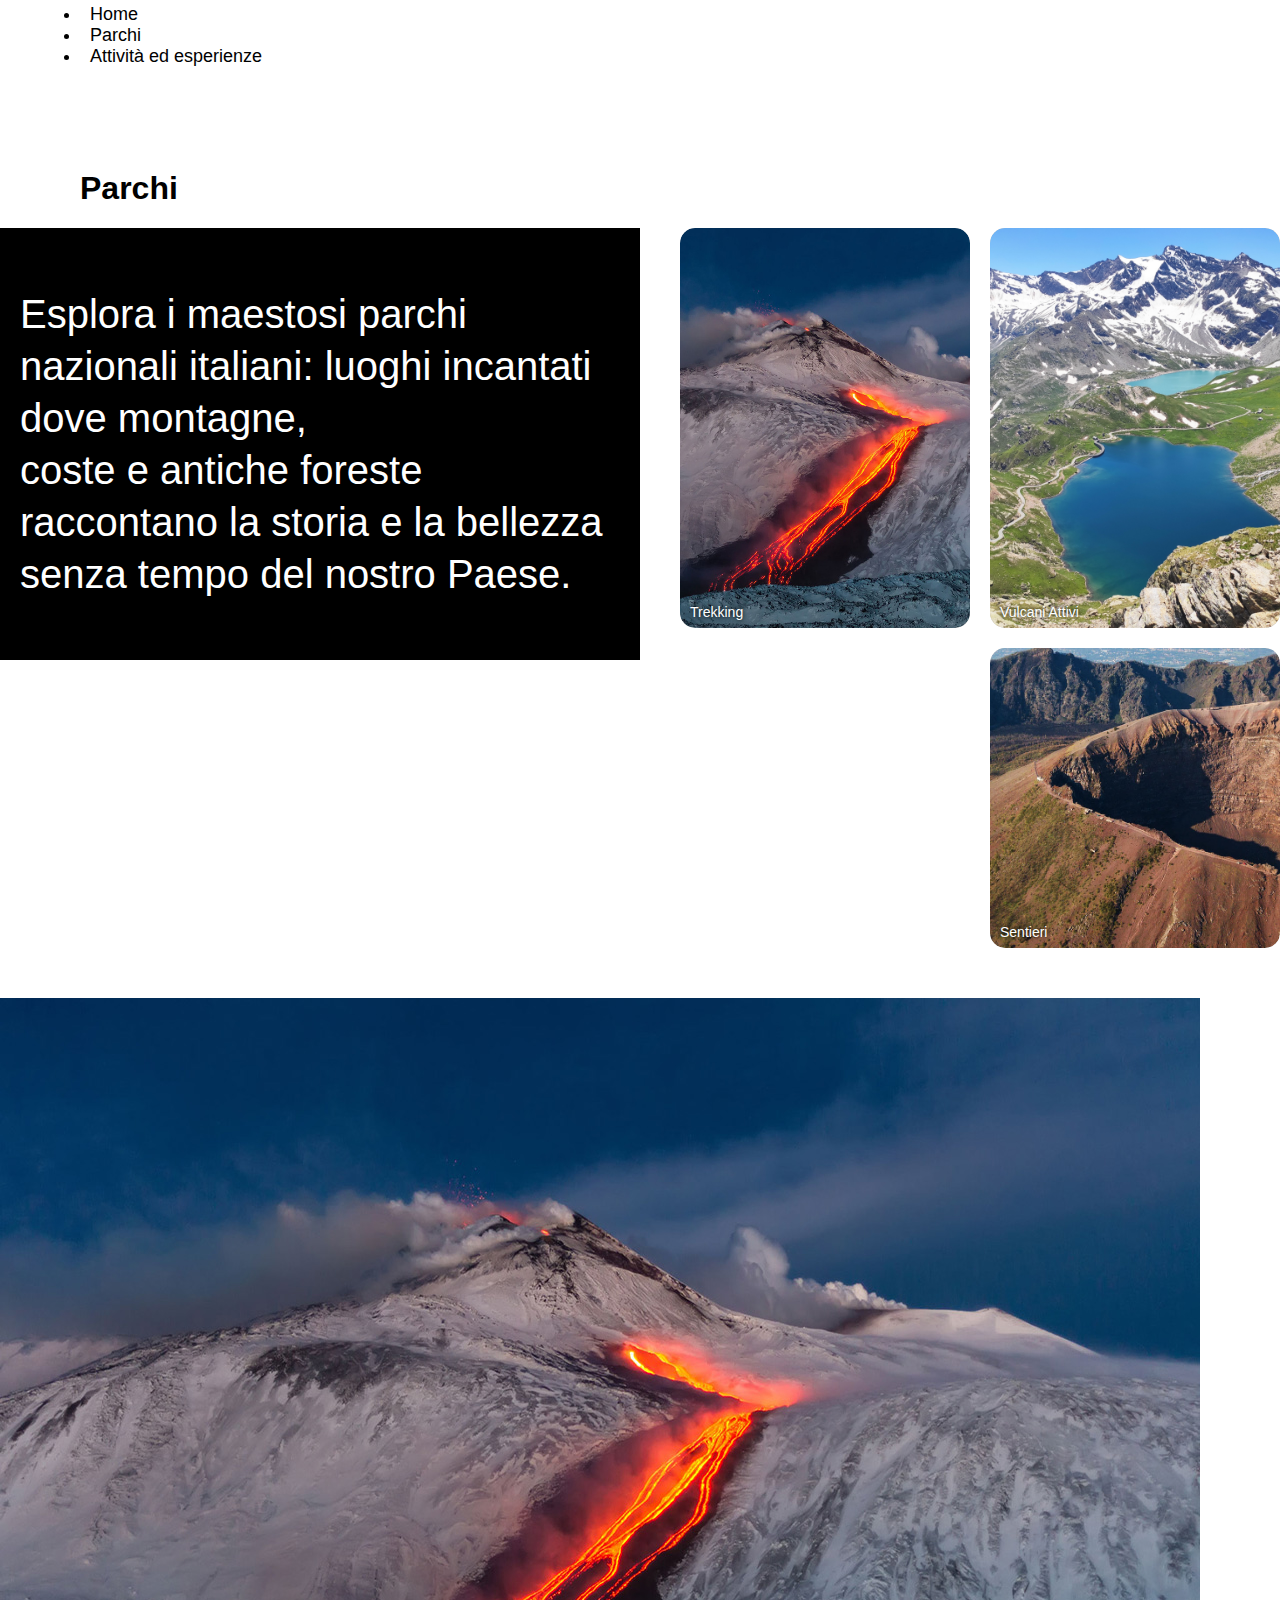
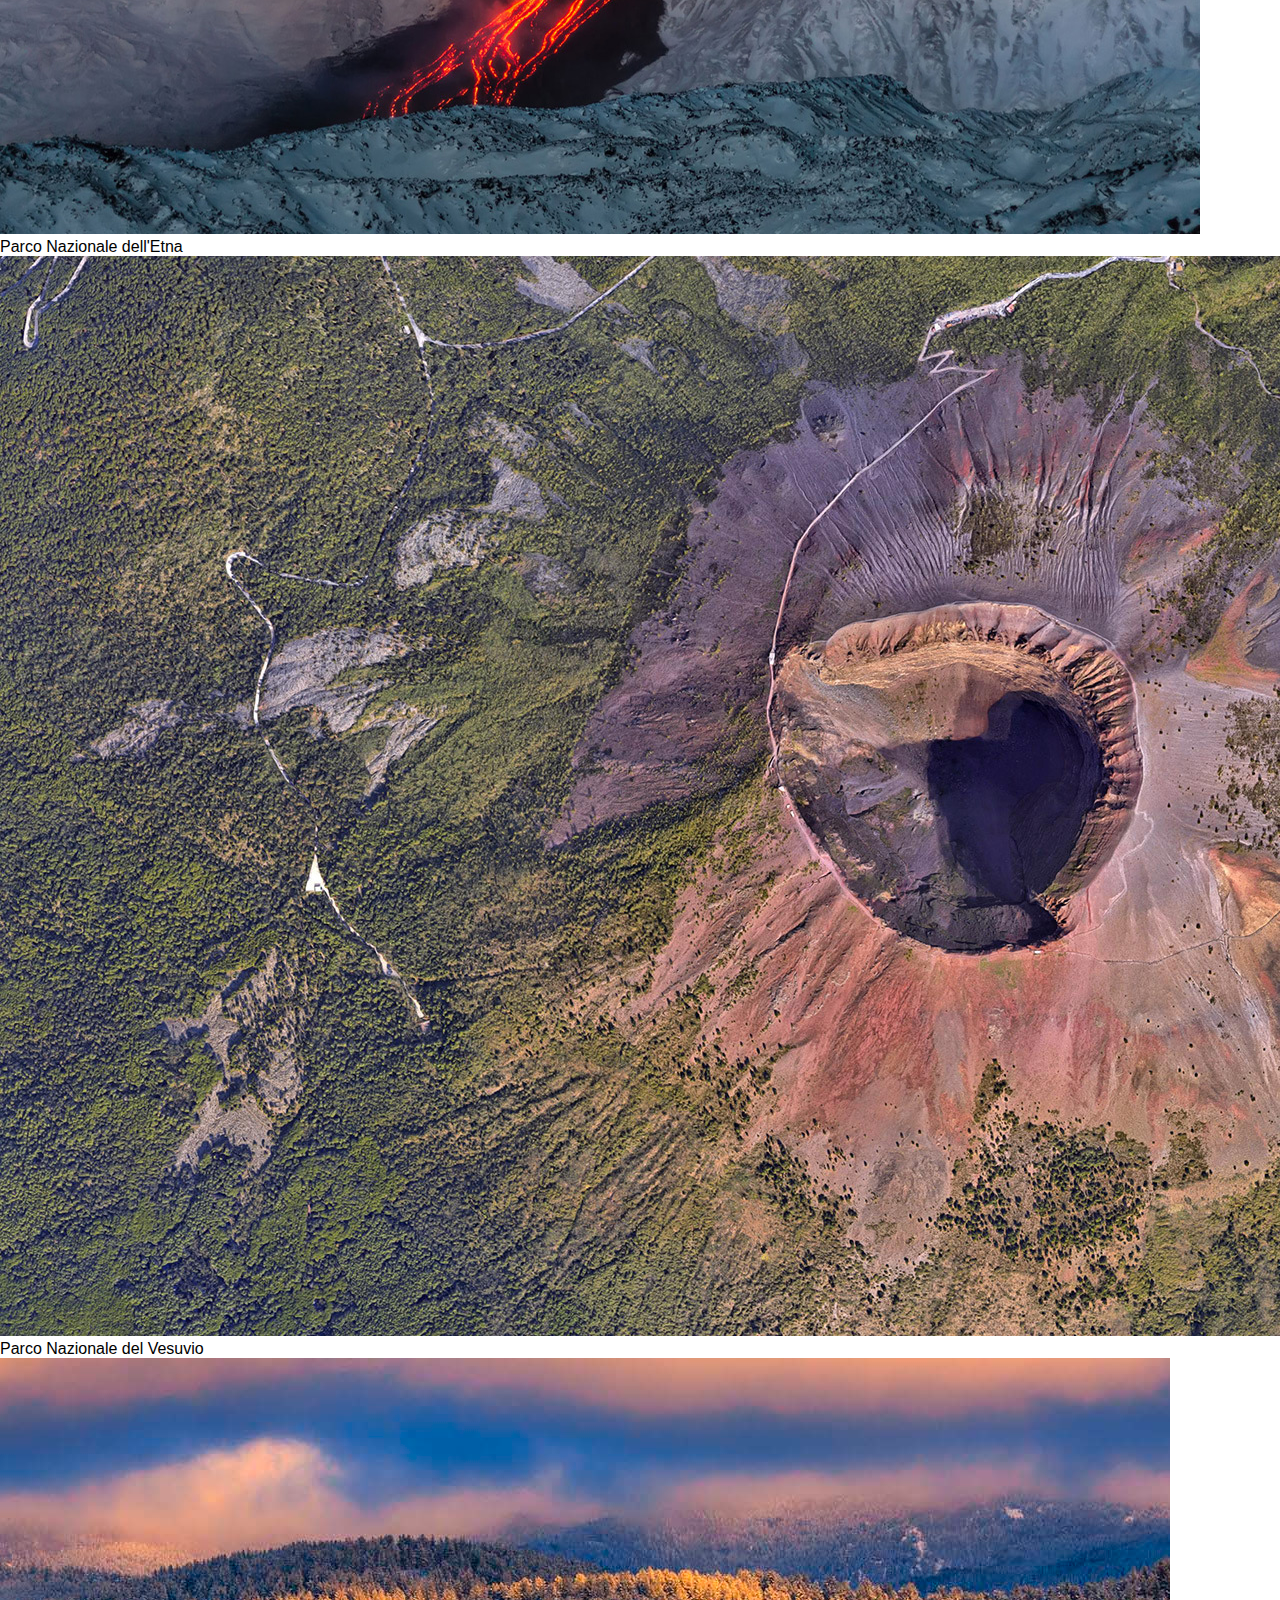
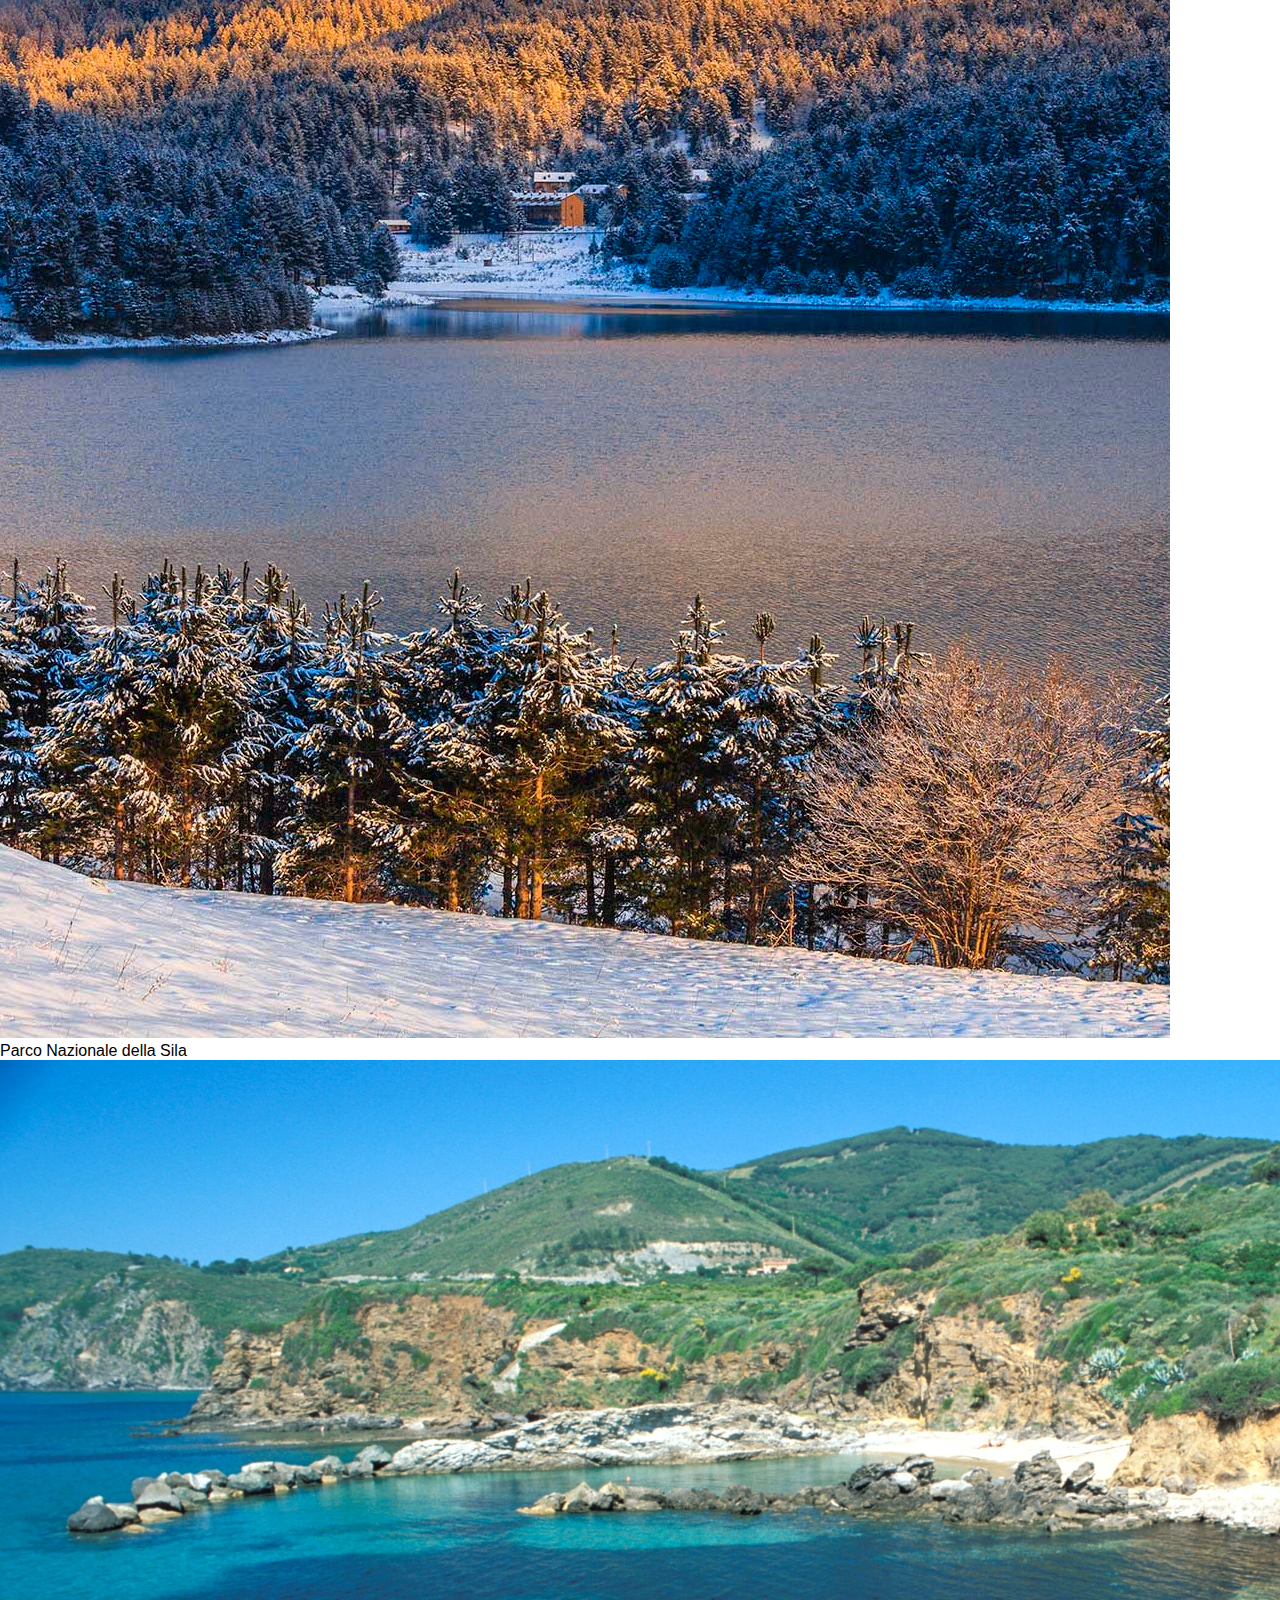
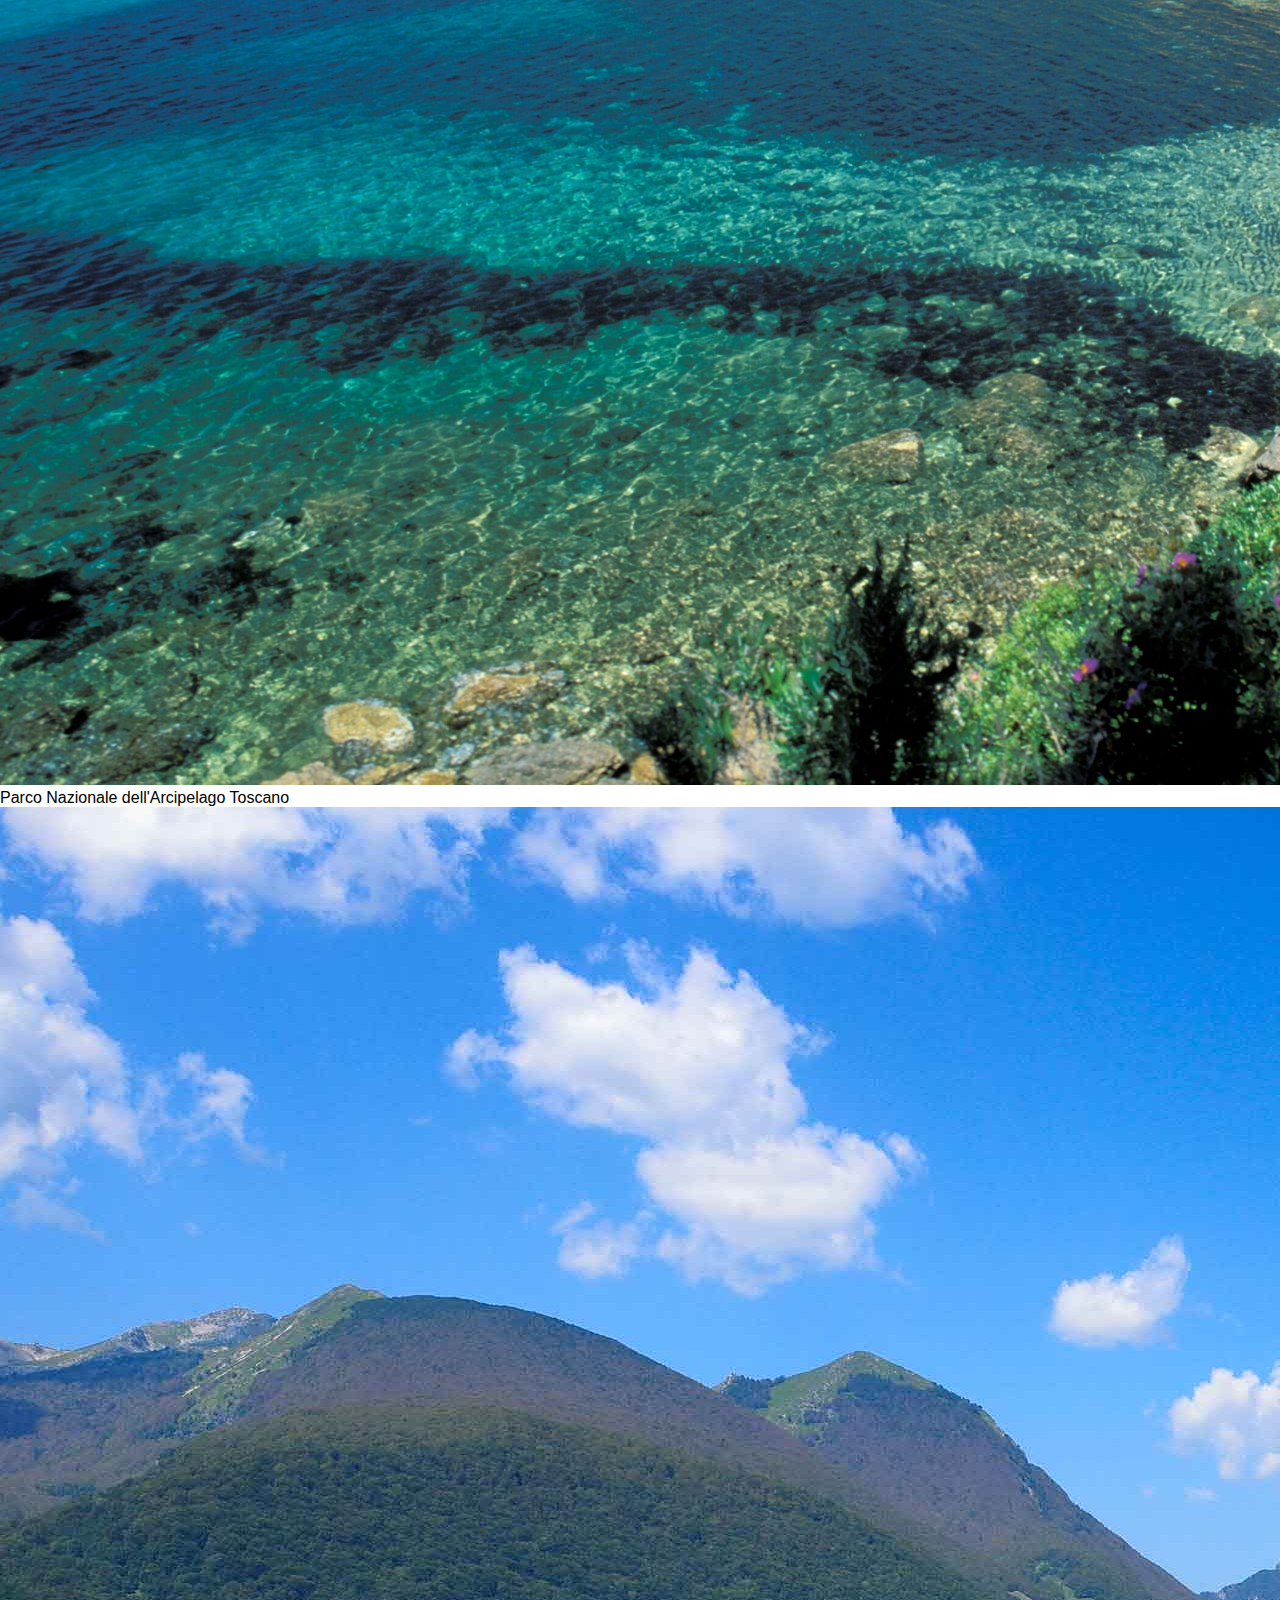
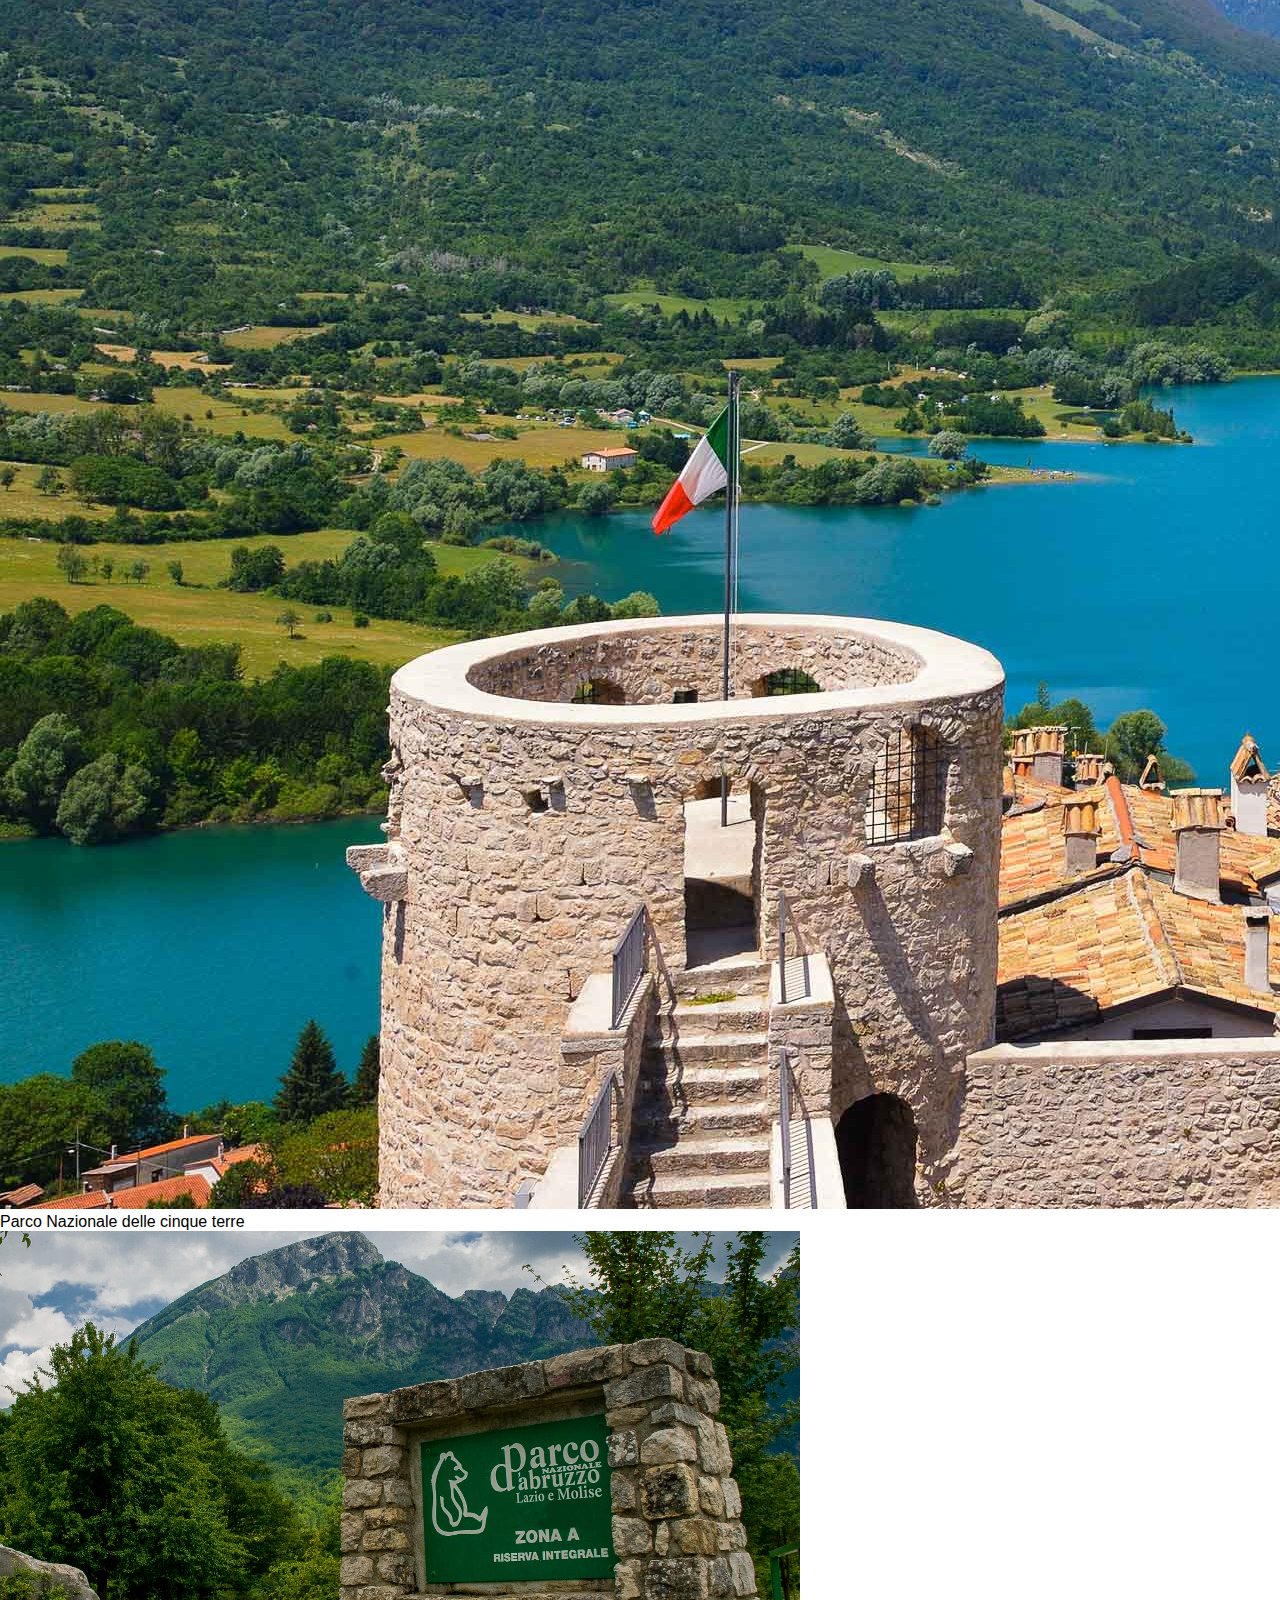
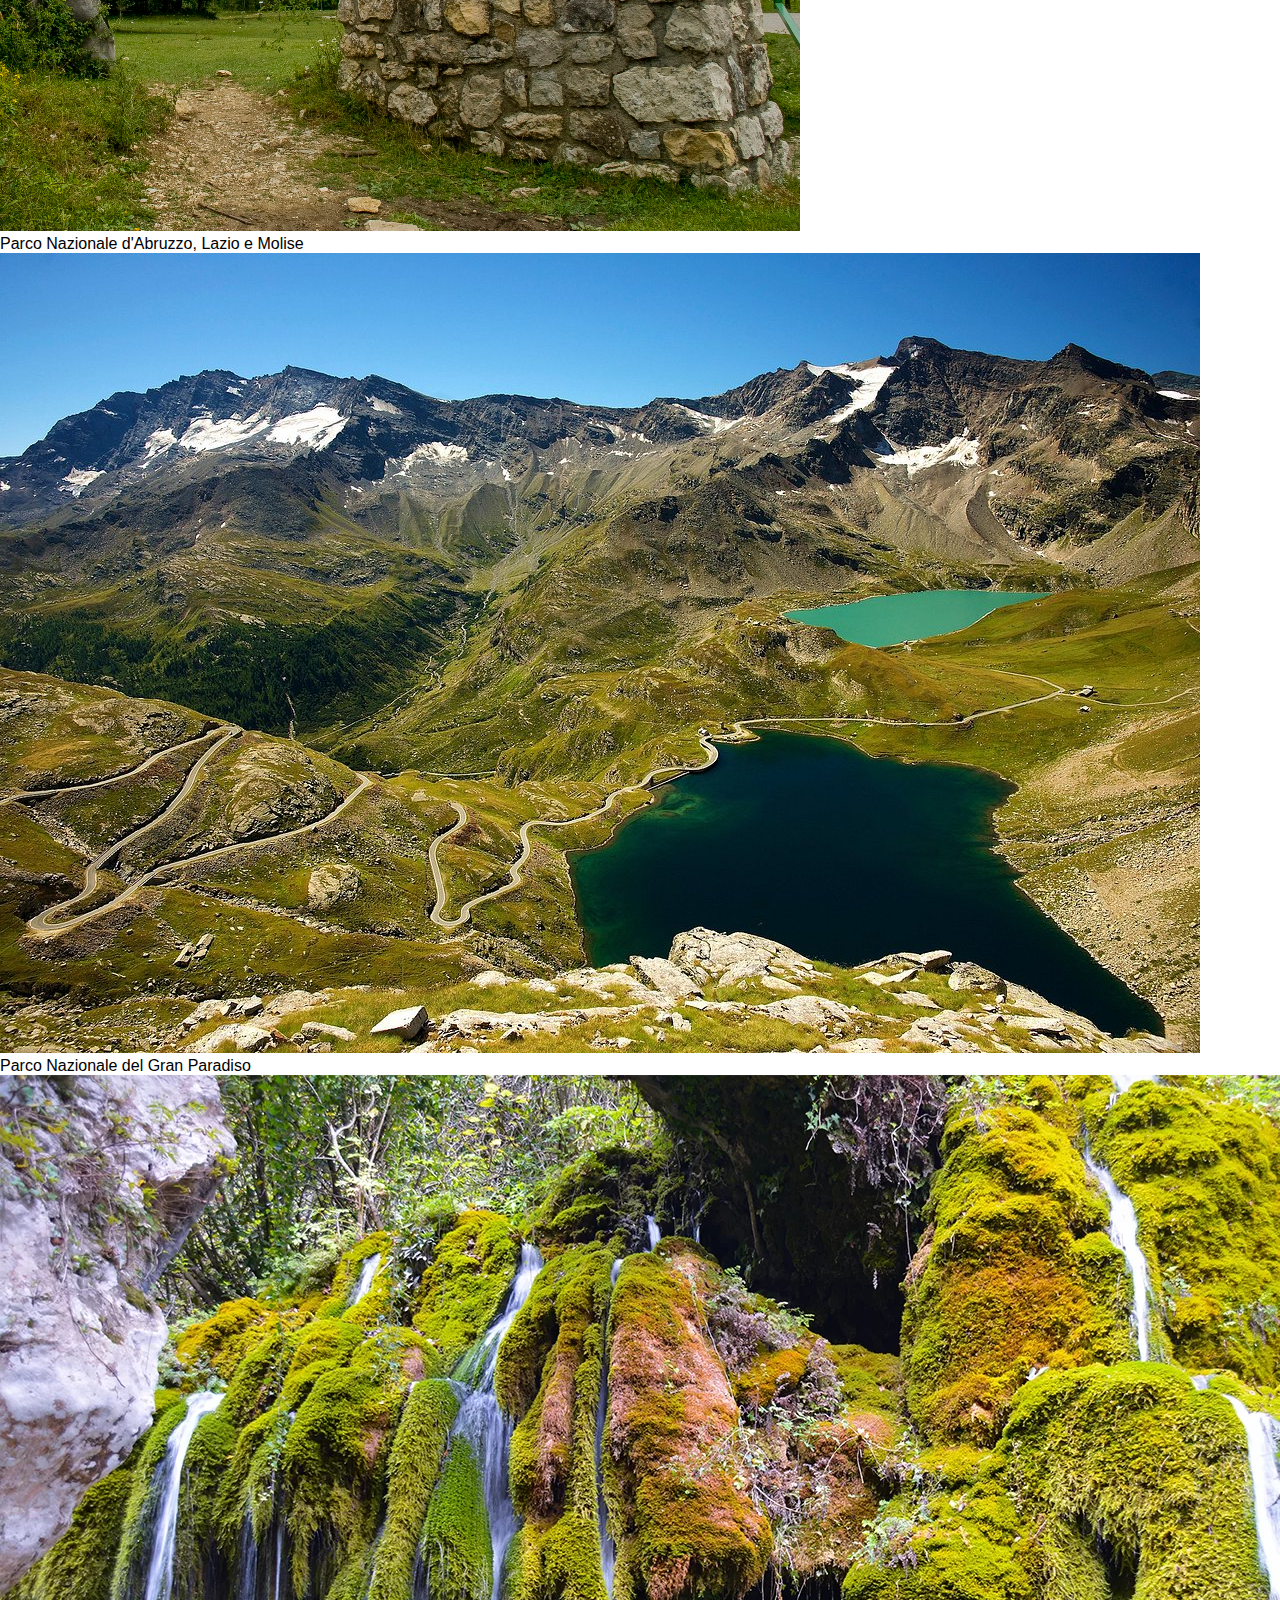
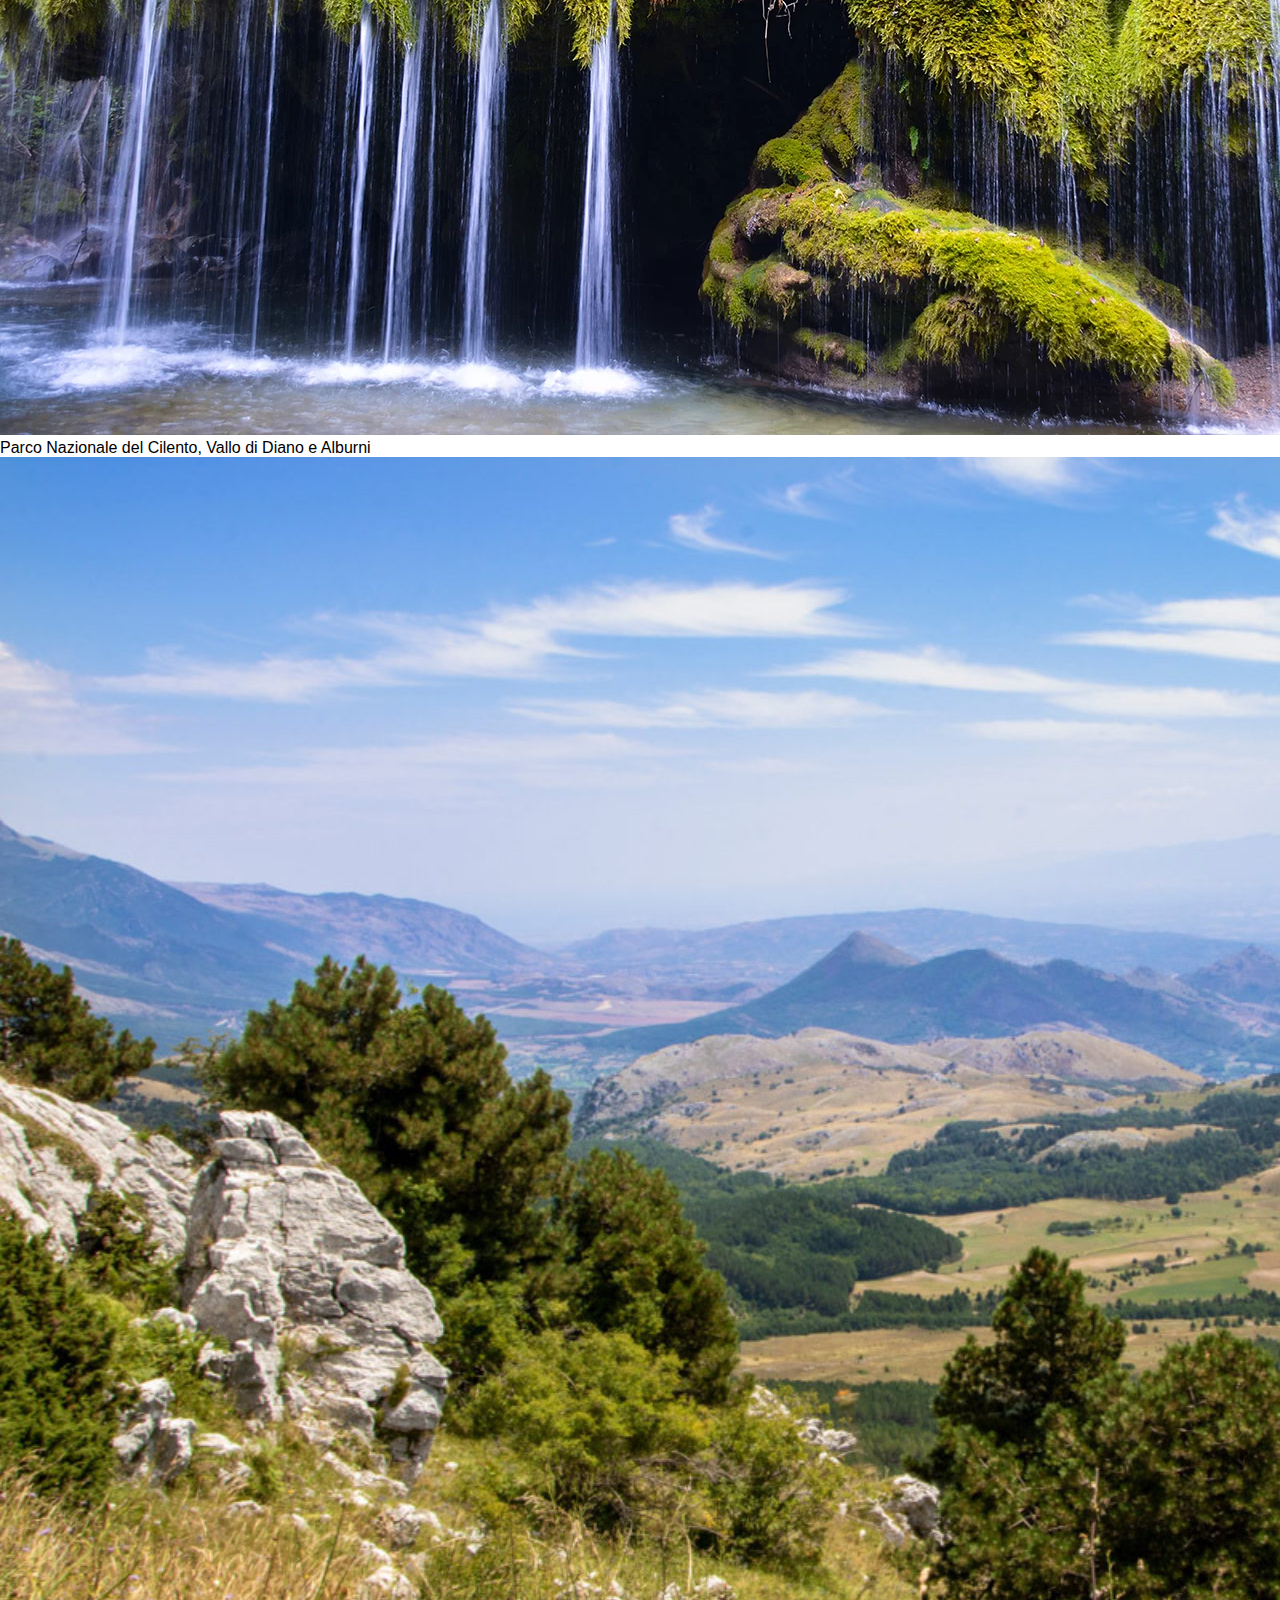
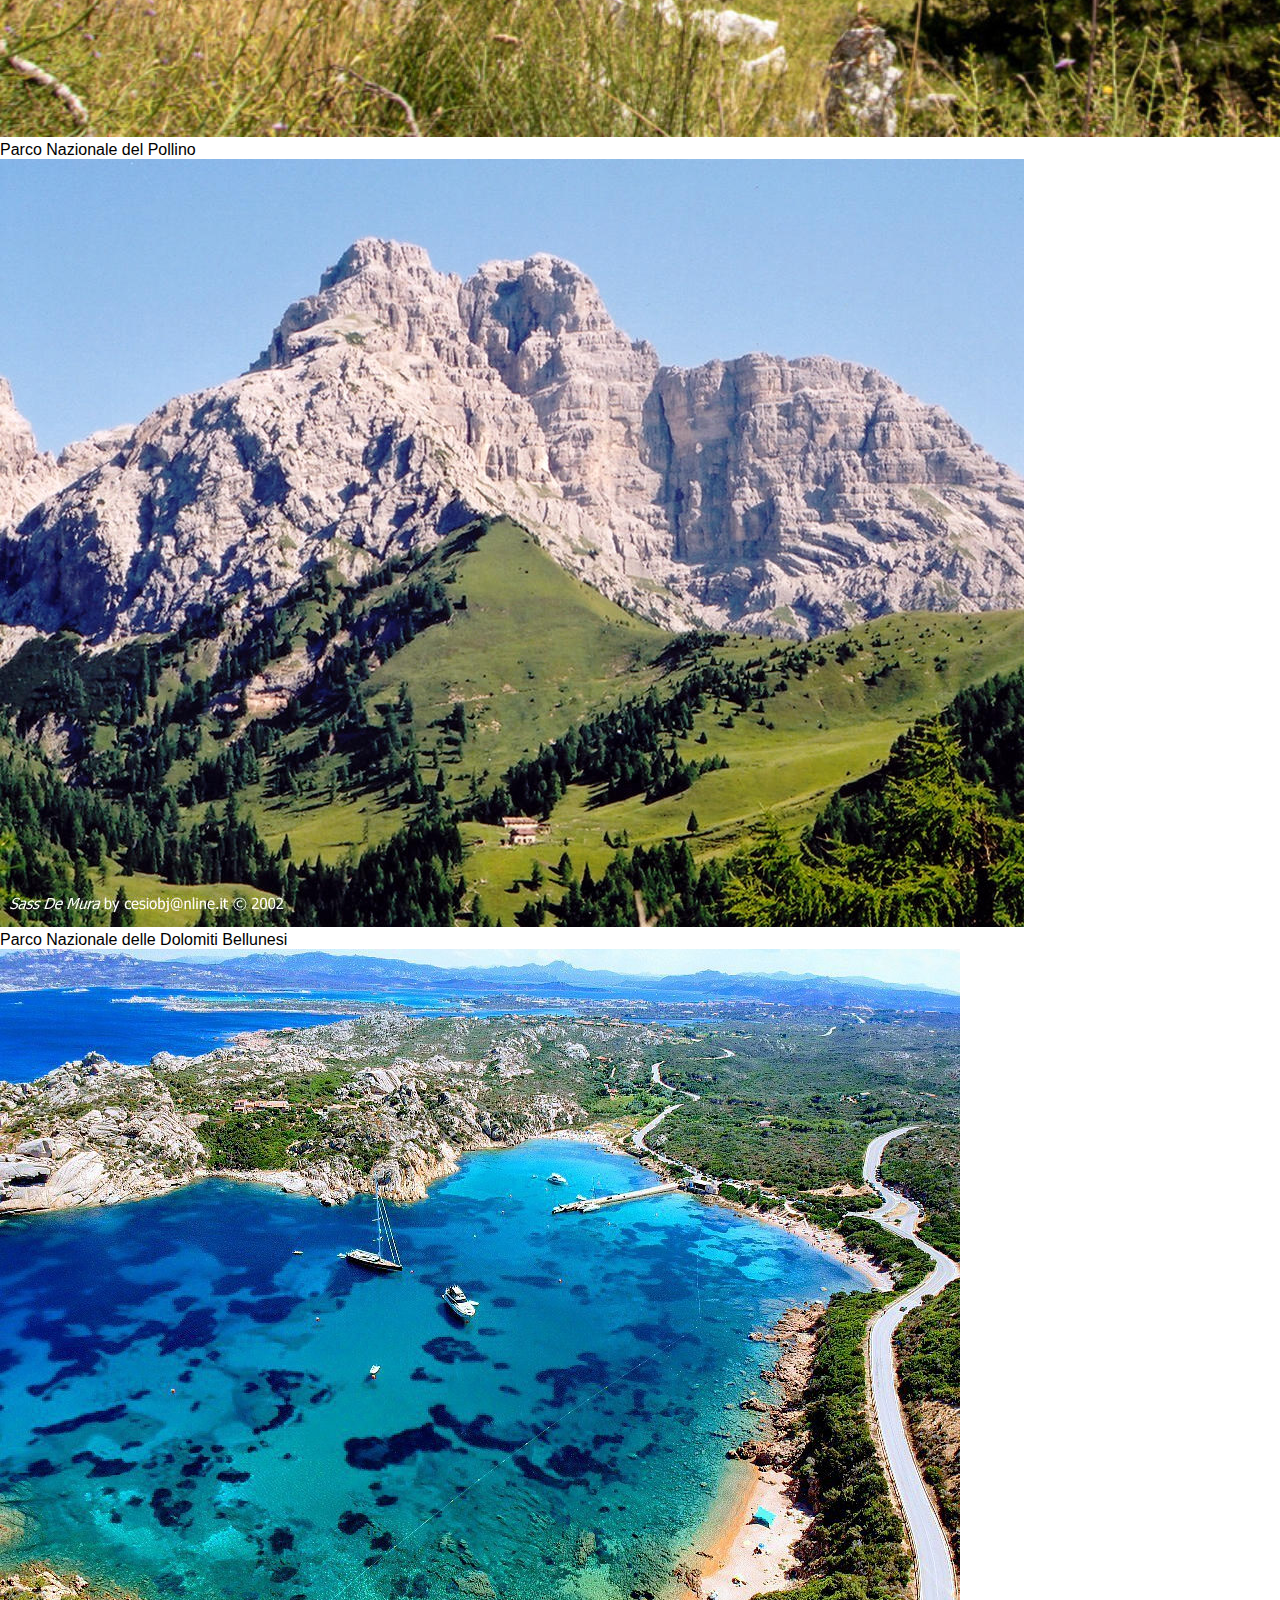
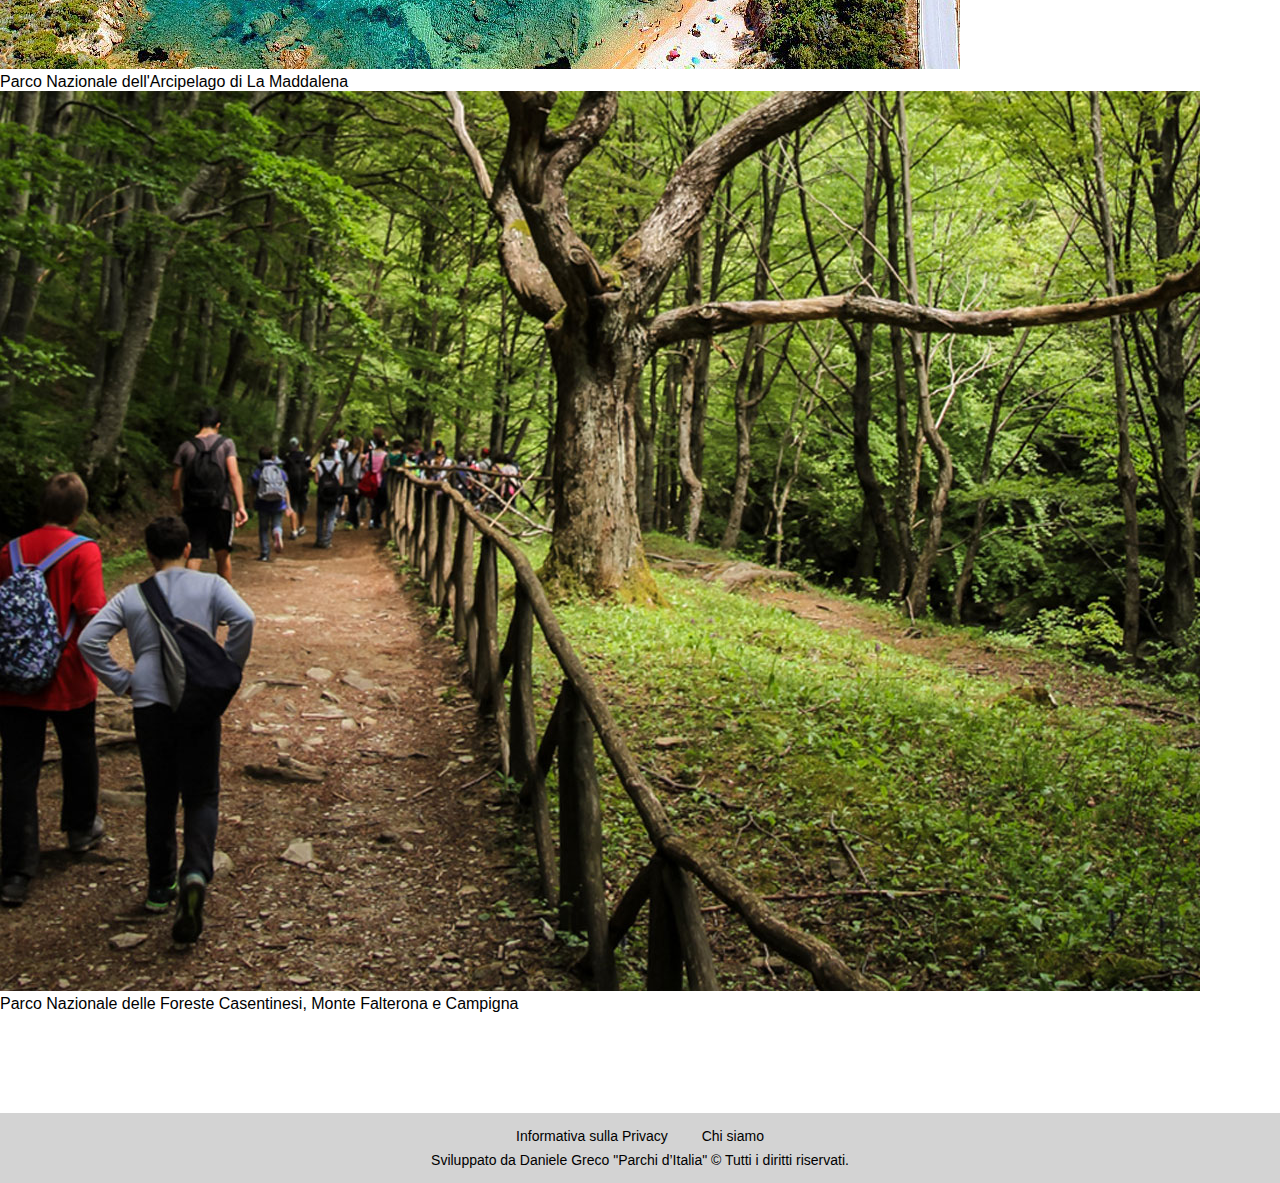
<file: parchi.html>
<!DOCTYPE html>
<html lang="en">
<head>
    <meta charset="UTF-8">
    <meta name="viewport" content="width=device-width, initial-scale=1.0">
    <link rel="stylesheet" href="style.css">
    <title>parchi</title>
</head>
<body>
    <header>
        <nav class="navbar">
            <ul class="nav-links">
                <li><a href="index.html">Home</a></li>
                <li><a href="parchi.html">Parchi</a></li>
                <li><a href="attività.html">Attività ed esperienze</a></li>
            </ul>
        </nav>
    </header>
      <main>
        <div class="parchi-section">
            <h1 class="parchi-titolo">Parchi</h1>
            <div class="parchi-contenitore">
              <div class="parchi-testo">
                <p>
                  Esplora i maestosi parchi nazionali italiani: luoghi incantati dove montagne,<br>
                  coste e antiche foreste raccontano la storia e la bellezza senza tempo del nostro Paese.
                </p>
              </div>
              <div class="parchi-galleria">
                <div class="parchi-card">
                  <img src="home/etna.jpg" alt="Trekking">
                  <span>Trekking</span>
                </div>
                <div class="parchi-card">
                  <img src="home/granparadiso.jpg" alt="Vulcani Attivi">
                  <span>Vulcani Attivi</span>
                </div>
                <div class="parchi-card parchi-piccola">
                  <img src="home/vesuvio.jpg" alt="Sentieri">
                  <span>Sentieri</span>
                </div>
              </div>
            </div>
          </div>
          <div class="grd_p1234">
            <div class="crd_x999"><img src="parchi/etna.jpg" alt="Etna"><div class="ttl_p999">Parco Nazionale dell'Etna</div></div>
            <div class="crd_x999"><img src="parchi/vesuvio.jpg" alt="Vesuvio"><div class="ttl_p999">Parco Nazionale del Vesuvio</div></div>
            <div class="crd_x999"><img src="home/sila.jpg" alt="Sila"><div class="ttl_p999">Parco Nazionale della Sila</div></div>
            <div class="crd_x999"><img src="parchi/toscano.jpg" alt="Arcipelago Toscano"><div class="ttl_p999">Parco Nazionale dell'Arcipelago Toscano</div></div>
            <div class="crd_x999"><img src="home/laziomolise.jpg" alt="Cinque Terre"><div class="ttl_p999">Parco Nazionale delle cinque terre</div></div>
            <div class="crd_x999"><img src="parchi/lazio-molise.jpeg" alt="Abruzzo"><div class="ttl_p999">Parco Nazionale d'Abruzzo, Lazio e Molise</div></div>
            <div class="crd_x999"><img src="parchi/gran-paradiso.jpg" alt="Gran Paradiso"><div class="ttl_p999">Parco Nazionale del Gran Paradiso</div></div>
            <div class="crd_x999"><img src="home/cilento.jpg.webp" alt="Cilento"><div class="ttl_p999">Parco Nazionale del Cilento, Vallo di Diano e Alburni</div></div>
            <div class="crd_x999 selected_abc"><img src="parchi/pollino.jpg" alt="Pollino"><div class="ttl_p999">Parco Nazionale del Pollino</div></div>
            <div class="crd_x999"><img src="parchi/dolomiti.jpg" alt="Dolomiti Bellunesi"><div class="ttl_p999">Parco Nazionale delle Dolomiti Bellunesi</div></div>
            <div class="crd_x999"><img src="parchi/maddalena.jpg" alt="La Maddalena"><div class="ttl_p999">Parco Nazionale dell'Arcipelago di La Maddalena</div></div>
            <div class="crd_x999"><img src="parchi/monte-falterona.jpg" alt="Foreste Casentinesi"><div class="ttl_p999">Parco Nazionale delle Foreste Casentinesi, Monte Falterona e Campigna</div></div>
          </div>
      </main>
    <footer class="footer">
      <nav class="footer-nav">
        <a href="#privacy">Informativa sulla Privacy</a>
        <a href="#chi-siamo">Chi siamo</a>
      </nav>
      <p class="footer-copy">
        Sviluppato da Daniele Greco "Parchi d’Italia" © Tutti i diritti riservati.
      </p>
    </footer>
    
</body>
</html>
</file>
<file: style.css>
body {
    margin: 0;
    font-family: Helvetica, sans-serif;
    max-width: 1800px;
    margin: auto;
}

  /*BARRA DI NAVIGAZIONE*/
.navbar {
  max-width: 1800px;
  margin: auto;
  max-width: 1800px;
  align-items: center;
  top: 0;
  left: 0;
  width: 100%;
  z-index: 1000;
  background-color: white;
  display: flex;
  justify-content: space-between;
  height: 70px;
  padding: 0 40px;
}

.nav-sinistra {
  list-style: none;
  margin: 0;
  padding: 0;
}

.nav-centrale{
  list-style: none;
  display: flex;
  gap: 40px;
  margin: 0 auto;
  padding: 0;
  position: absolute;
  left: 50%;
  transform: translateX(-50%);
}

.navbar a {
  text-decoration: none;
  color: black;
  font-size: 18px;
  padding: 5px 10px;
  transition: all 0.8s ease;
}

.nav-sinistra a:hover,
.nav-centrale a:hover {
  font-weight: bold;
  text-decoration: underline;
}

.nav-sinistra a:focus,
.nav-centrale a:focus {
  outline: none;
  background-color: black;
  color: white;
  border: 2px solid black;
}

  /*MAIN*/

    /*PT1*/

.contenitore1 {
  display: flex;
  justify-content: space-between;
  padding: 40px;
  gap: 30px;
}

.text-content h1 {
  font-size: 128px;
  margin: 0;
}

.text-content span {
  color: grey;
}

.text-content {
  color: black;
}


/*INIZIO homepage - vesuvio-card*/

.card-home{
    position: relative;
    width: 300px;
    height: 400px;
    border-radius: 25px;
    overflow: hidden;
    text-decoration: none;
    transition: transform 0.3s ease
}

.card-home:hover {
  transform: scale(1.03);
  cursor: pointer;
}

.card-home img {
    width: 100%;
    height: 100%;
    object-fit: cover;
}

.image-overlay {
    position: absolute;
    top: 0;
    left: 0;
    width: 100%;
    height: 100%;
}

.arrow {
    position: absolute;
    top: 10px;
    right: 15px;
    color: white;
    font-size: 24px;
    z-index: 2;
    transition: transform 0.3s ease;
}


.gradient {
    position: absolute;
    bottom: 0;
    width: 100%;
    height: 40%;
    background: linear-gradient(to top, rgba(0, 0, 0, 20), transparent);
}

.nome{
  position: absolute;
  bottom: 20px;
  left: 50%;
  transform: translateX(-50%);
  color: white;
  font-size: 16px;
  text-align: center;
  transition: text-decoration 0.3s ease;
}

.nome:hover {
  text-decoration: underline;
}

/*FINE homepage - vesuvio-card*/

/*HOMEPAGE PT2*/

.container {
  display: flex;
  justify-content: space-between;
  padding: 40px;
  gap: 30px;
}

.intro h1 {
    margin: 0;
    background-color: black;
    color: white;
    font-size: 40px;
    font-weight: 400;
    padding: 10px 20px;
  }

  .cards {
    display: flex;
    gap: 30px;
  }


  .see-more {
    text-decoration: underline;
    color: black;
    font-size: 20px;
    margin-top: 20px;
    display: inline-block;
  }

  /*HOMEPAGE PT2 FINE*/


  .card {
    position: relative;
    width: 300px;
    height: 400px;
    border-radius: 25px;
    overflow: hidden;
    text-decoration: none;
    color: white;
  }

  .card img {
    width: 100%;
    height: 100%;
    object-fit: cover;
    display: block;
  }

  .overlay {
    position: absolute;
    bottom: 0;
    width: 100%;
    padding: 1rem;
    background: linear-gradient(to top, rgba(0, 0, 0, 0.7), transparent);
    display: flex;
    flex-direction: column;
    justify-content: flex-end;
    height: 100%;
  }

  .overlay .arrow {
    position: absolute;
    top: 1rem;
    right: 1rem;
    font-size: 1.5rem;
    color: white;
  }

  .overlay p {
    margin-left: -20px;
    padding: 20px;
    padding-bottom: 0px;
    font-size: 16px;
    font-weight: 500;
    color: white;
    text-align: center;
}


  /*PAGINA PARCHI*/

  .parchi-hero {
    padding: 40px;
  }
  
  .parchi-hero h1 {
    font-size: 128px;
    font-weight: bold;
    margin: 0;
    margin-bottom: 30px;
  }
  
  .parchi-contenitore {
    display: flex;
    gap: 40px;
    align-items: flex-start;
    flex-wrap: wrap;
  }
  
  .parchi-testo {
    background-color: black;
    color: white;
    padding: 20px;
    font-size: 40px;
    line-height: 1.3;
    flex: 1;
    min-width: 300px;
  }
  
  .parchi-galleria {
    display: flex;
    flex-wrap: wrap;
    gap: 20px;
    flex: 1; 
    min-width: 300px;
  }
  
  .parchi-card {
    width: calc(50% - 10px);
    height: 400px;
    position: relative;
    overflow: hidden;
    border-radius: 15px;
    background-color: #ccc;
  }
  
  .parchi-card img {
    width: 100%;
    height: 100%;
    object-fit: cover;
    display: block;
    border-radius: 15px;
  }
  
  .parchi-card span {
    position: absolute;
    bottom: 8px;
    left: 10px;
    color: white;
    font-size: 14px;
    text-shadow: 0px 0px 4px black;
  }
  
  .parchi-piccola {
    height: 300px;
    align-self: flex-end;
    margin-left: auto;
    margin-bottom: 50px;
  }
  

  /*Griglia nella pagina dei parchi*/

  .container2 {
    display: grid;
    grid-template-columns: repeat(4, 1fr);
    gap: 20px;
    padding: 10px 40px;
    max-width: 1800px;
    margin: 0 auto;
    box-sizing: border-box;
  }
  
  .card-parchi {
    position: relative;
    width: 100%;
    aspect-ratio: 1 / 1;
    border-radius: 25px;
    overflow: hidden;
    text-decoration: none;
    transition: transform 0.3s ease;
  }
  
  .card-parchi:hover {
    transform: scale(1.03);
    cursor: pointer;
  }
  
  .card-parchi img {
    width: 100%;
    height: 100%;
    object-fit: cover;
  }
  
  .image-overlay {
    position: absolute;
    top: 0;
    left: 0;
    width: 100%;
    height: 100%;
  }
  
  .arrow {
    position: absolute;
    top: 10px;
    right: 15px;
    color: white;
    font-size: 24px;
    z-index: 2;
    transition: transform 0.3s ease;
  }
  
  .gradient {
    position: absolute;
    bottom: 0;
    width: 100%;
    height: 40%;
    background: linear-gradient(to top, rgba(0, 0, 0, 0.2), transparent);
  }
  
  .nome {
    position: absolute;
    bottom: 20px;
    left: 50%;
    transform: translateX(-50%);
    color: white;
    font-size: 16px;
    text-align: center;
    transition: text-decoration 0.3s ease;
  }
  
  .nome:hover {
    text-decoration: underline;
  }

  /*FINE PAGINA PARCHI*/


 /*PAGINA ATTIVITÀ*/

 .attivita-hero {
  padding: 40px;
}

.attivita-hero h1 {
  font-size: 128px;
  font-weight: bold;
  margin: 0;
  margin-bottom: 30px;
}

.attivita-contenitore {
  display: flex;
  gap: 40px;
  align-items: flex-start;
  flex-wrap: wrap;
}

.attivita-testo {
  background-color: black;
  color: white;
  padding: 20px;
  font-size: 40px;
  line-height: 1.3;
  flex: 1;
  min-width: 300px;
}

.attivita-galleria {
  display: flex;
  flex-wrap: wrap;
  gap: 20px;
  flex: 1; 
  min-width: 300px;
}

.attivita-card {
  width: calc(50% - 10px);
  height: 400px;
  position: relative;
  overflow: hidden;
  border-radius: 15px;
  background-color: #ccc;
}

.attivita-card img {
  width: 100%;
  height: 100%;
  object-fit: cover;
  display: block;
  border-radius: 15px;
}

.attivita-card span {
  position: absolute;
  bottom: 8px;
  left: 10px;
  color: white;
  font-size: 14px;
  text-shadow: 0px 0px 4px black;
}

.attivita-piccola {
  height: 300px;
  align-self: flex-end;
  margin-left: auto;
  margin-bottom: 50px;
}

.paragrafo{
  padding: 40px 60px;
  max-width: 1200px;
  margin: 0 auto;
}

.paragrafo h1 {
  font-size: 48px;
  font-weight: 500;
  border-bottom: 2px solid #000;
  display: inline-block;
  margin-bottom: 25px;
}

.paragrafo h2 {
  font-size: 28px;
  font-weight: 500;
  margin-bottom: 25px;
}

.paragrafo h3{
  font-weight: 500;
}

.paragrafo p {
  font-size: 16px;
  line-height: 1.6;
  color: #000;
  margin-bottom: 40px;
}

.paragrafo ul{
  padding-left: 15px;
}

.paragrafo li{
  padding-bottom: 10px;
}

.paragrafo-img{
  display: flex;
  justify-content: space-between;
  gap: 20px;
  flex-wrap: wrap;
}

.paragrafo-img img {
  max-width: 250px;
  height: 360px;
  object-fit: cover;
  border-radius: 20px;
  flex-basis: calc(25% - 15px);
}

.img{
  width: 100%;
  height: 500px;
  margin: 0;
  padding: 0;
  overflow: hidden;   
}

.img img {
  border-radius: 20px;
  width: 100%;
  height: 100%;
  object-fit: cover;
  display: block; 
}

/*FINE ATTIVITA*/


/*PARCHI*/

.parchi-titolo {
  max-width: 1200px;
  margin-top: 100px;
  padding: 0 80px;
}

.parchi-titolo h1 {
  font-size: 128px;
  font-weight: bold;
  margin: 0;
  margin-bottom: 30px;
}

.parchi-titolo p{
  font-size: 64px;
  margin-top: 0;
}

.linea {
  font-size: 28px;
  font-weight: 500;
  border-bottom: 2px solid #000;
  display: inline-block;
}

.paragrafo-img2{
  display: flex;
  justify-content: space-between;
  align-items: center;
  gap: 20px;
}

.paragrafo-img2 img {
  border-radius: 20px;
  height: 450px;
  width: auto;
  max-width: 48%;
  object-fit: cover;
}



  .footer {
    margin-top: 100px;
    background-color: #d3d3d3;
    padding: 15px;
    text-align: center;
    font-size: 14px;
  }
  
  .footer-nav {
    margin-bottom: 8px;
  }
  
  .footer a {
    margin: 0 15px;
    color: black;
    text-decoration: none;
  }

  .footer a:hover {
    text-decoration: underline;
  }
  
  .footer-copy {
    margin: 0;
  }



  @media (max-width: 800px) {
    .navbar {
        flex-direction: column;
        height: auto;
        padding: 20px 0;
        background-color: white;
        height: 100px;
    }

    .nav-sinistra{
        flex-direction: column;
        align-items: center;
        margin-top: 10px;
    }

    .nav-centrale {
        gap: 30px;
        margin-top: 60px;
    }

    .contenitore1 {
      flex-direction: column;
      align-items: center;
    }
    
    .text-content h1 {
      font-size: 64px;
      margin-bottom: 30px;
    }

    .container {
      flex-direction: column;
      align-items: center;
    }
  
    .intro {
      text-align: center;
    }
  
    .intro h1 {
      font-size: 30px; 
    }
  
    .cards {
      display: flex;
      flex-direction: column;
      gap: 20px;
      align-items: center;
      width: 100%;
    }
  
    .card-home {
      width: 100%;
    }
  
    .card-home img {
      width: 100%;
      height: auto;
      display: block;
    }

    .nome {
      font-size: 20px;
      padding-bottom: 20px;
    }

    .parchi-hero{
      margin-top: 0;
    }

    .parchi-hero h1 {
      margin-top: 10px;
      font-size: 64px;
    }

    .parchi-testo{
      font-size: 30px;
    }

    .parchi-card{
      height: 300px;
    }

    .parchi-piccola {
      width: 100%;
      height: 300px;
      display: block;
    }

    .container2 {
      grid-template-columns: 1fr;
      padding: 20px;
    }

    .attivita-hero{
      margin-top: 0;
    }

    .attivita-hero h1 {
      margin-top: 10px;
      font-size: 64px;
    }

    .attivita-testo{
      font-size: 30px;
    }

    .attivita-card{
      height: 300px;
    }

    .paragrafo-img {
        width: 100%;
      }

    .paragrafo-img img{
      flex-basis: 100%;  
       max-width: 100%; 
      }

    .parchi-titolo{
      padding-left: 60px;
    }
  
    .parchi-titolo h1{
      font-size: 64px;
    }

    .parchi-titolo p{
      font-size: 30px;
    }

   .paragrafo-img2 {
    flex-direction: column;
    align-items: center;
    }

  .paragrafo-img2 img {
    max-width: 100%;
    height: auto;   
  }
}
</file>
